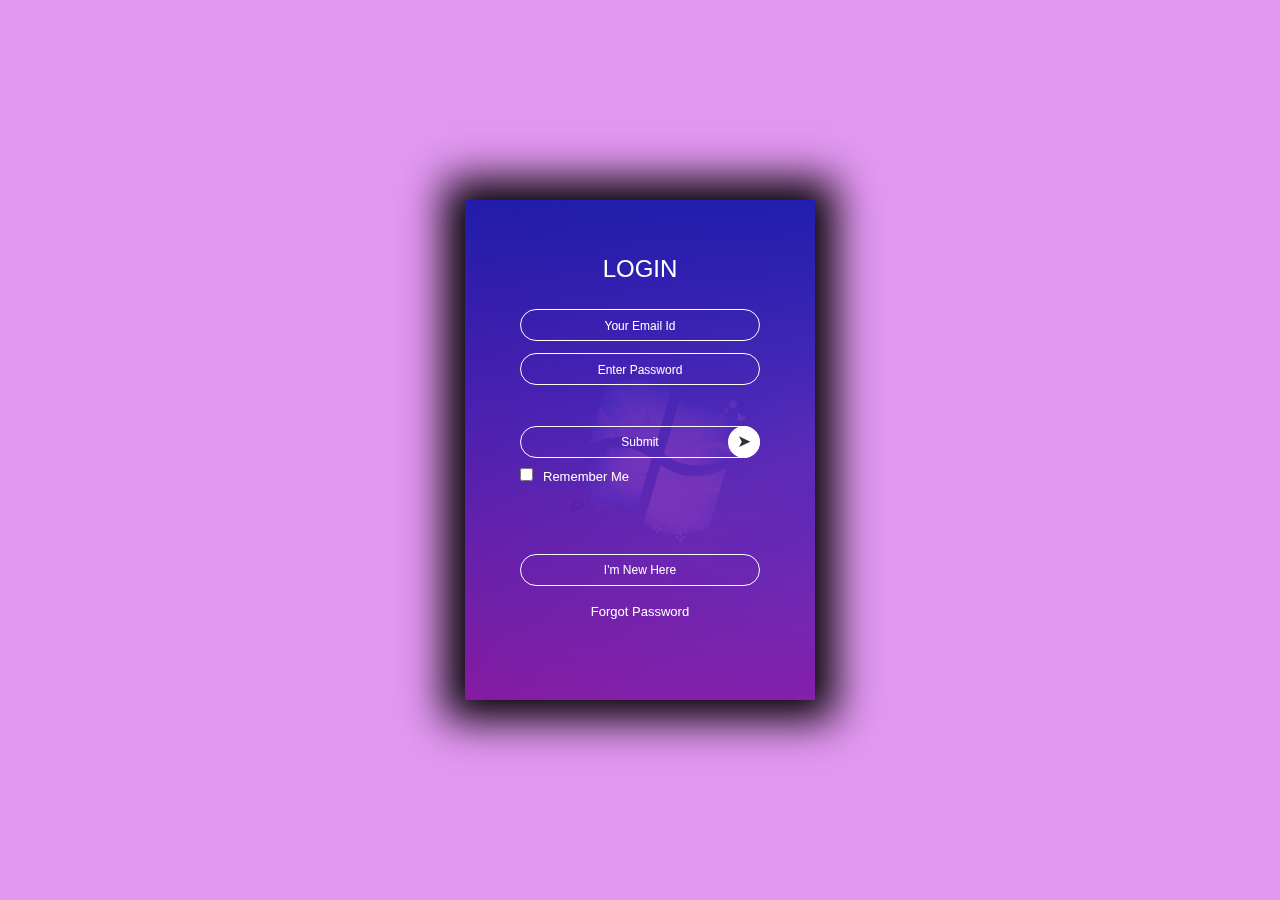
<file: turn card/index.html>
<html>

<head>
    <title>Login Form</title>
    <link rel="stylesheet" href="index.css">
</head>

<body>
<div class="container">
<div class="card">
<div class="inner-box" id="card">
<div class="card-front">
    <h2>LOGIN</h2>
    <form action="login.php" method="post">
        <input type="email" class="input-box" placeholder="Your Email Id" name="email" required>
        <input type="password" class="input-box" placeholder="Enter Password" name="password" required>
        <button type="submit" class="submit-btn">Submit</button>
        <input type="checkbox"><span>Remember Me</span>
    </form>
    <button type="button" class="btn" onclick="openRegister()">I'm New Here</button>
    <a href="">Forgot Password</a>
</div>

<div class="card-back">
    <h2>REGISTER</h2>
    <form action="connect.php" method="post">
        <input type="text" class="input-box" placeholder="Your Name" name="firstname" required>
        <input type="email" class="input-box" placeholder="Your Email Id" name="email" required>
        <input type="password" class="input-box" placeholder="Enter Password" name="password" required>
        <button type="submit" class="submit-btn">Submit</button>
        <input type="checkbox"><span>Remember Me</span>
    </form>
    <button type="button" class="btn" onclick="openLogin()">I've an account</button>
    <a href="">Forgot Password</a>
    </div>
    </div>
</div>
</div>

<script>

    var card = document.getElementById("card");

    function openRegister()
    {
        card.style.transform = "rotateY(-180deg)";
    }
    function openLogin()
    {
        card.style.transform = "rotateY(0deg)";
    }

</script>

</body>
</html>
</file>
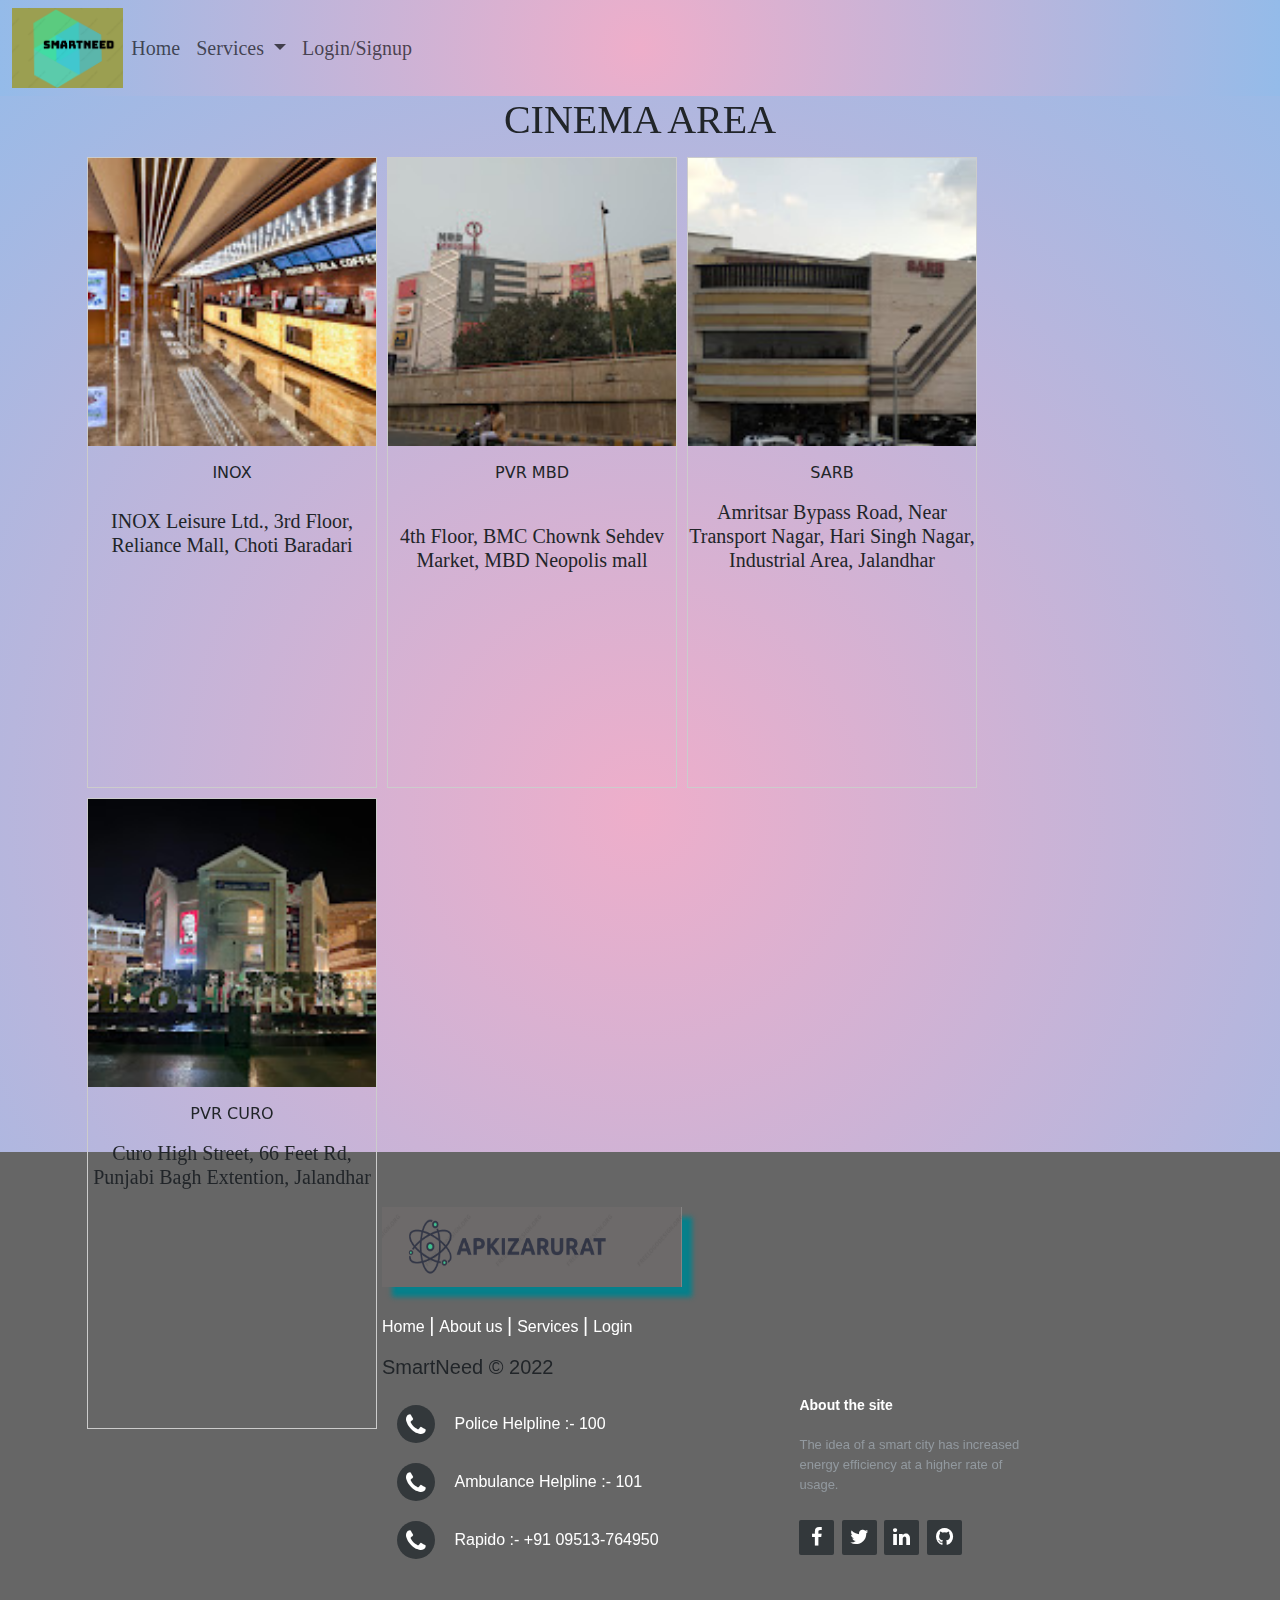
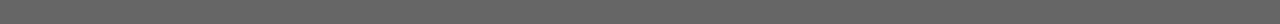
<file: cinema.html>
<!DOCTYPE html>
<html lang="en">
    <head>
        <meta charset="UTF-8">
        <meta http-equiv="X-UA-Compatible" content="IE=edge">
        <meta name="viewport" content="width=device-width, initial-scale=1.0">
        
        <link href="https://cdn.jsdelivr.net/npm/bootstrap@5.0.0/dist/css/bootstrap.min.css" rel="stylesheet" >
        <script src="https://cdn.jsdelivr.net/npm/@popperjs/core@2.9.2/dist/umd/popper.min.js" ></script>
        <script src="https://cdn.jsdelivr.net/npm/bootstrap@5.0.1/dist/js/bootstrap.min.js" integrity="sha384-Atwg2Pkwv9vp0ygtn1JAojH0nYbwNJLPhwyoVbhoPwBhjQPR5VtM2+xf0Uwh9KtT" crossorigin="anonymous"></script>
        <link rel="stylesheet" href="https://cdnjs.cloudflare.com/ajax/libs/font-awesome/4.7.0/css/font-awesome.min.css">
        <link rel="icon" type="image/x-icon" href="./title.png">
        <link rel="stylesheet" href="home.css">
        <title>SmartNeed</title>
        <style>
            div.gallery {
      margin: 5px;
      border: 1px solid #ccc;
      float: left;
      width: 290px;
    }
    
    div.gallery:hover {
      border: 1px solid #777;
    }
    
    div.gallery img {
      width: 100%;
      height: auto;
    }
    
    div.desc {
      padding: 15px;
      text-align: center;
    }
    #ga
    {
        font-family: Algerian;
        text-align: center;
    }
        </style>
    </head>

<body>
    <nav class="navbar navbar-expand-lg navbar-light bg-light">
        <div class="container-fluid">
         
          <div class="collapse navbar-collapse" id="navbarSupportedContent">
           <a href="./home.html"> <img src="./title.png" height="80px" id="title1"></a>
            
            <ul class="navbar-nav me-auto mb-2 mb-lg-0">
              <li class="topnav-centered">
                <a class="nav-link " aria-current="page" href="./home.html">Home</a>
              </li>
              
              <li class="nav-item dropdown">
                <a class="nav-link dropdown-toggle" href="#" id="navbarDropdown" role="button" data-bs-toggle="dropdown" aria-expanded="false">
                  Services
                </a>
                <ul class="dropdown-menu" aria-labelledby="navbarDropdown">
                  <li><a class="dropdown-item" href="./grocery.html">GROCERY</a></li>
                  <li><a class="dropdown-item" href="./clubs.html">CLUBS</a></li>
                  <li><a class="dropdown-item" href="./cinema.html">CINEMAS</a></li>
                  <li><a class="dropdown-item" href="./furniture.html">FURNITURE</a></li>
                  <li><a class="dropdown-item" href="./temple.html">TEMPLES</a></li>
                  <li><a class="dropdown-item" href="./PG.html">GUEST APPEARANCE</a></li>
                  <li><a class="dropdown-item" href="./tec.html">TECHNICIANS</a></li>
                </ul>
                
              </li>
              <li class="nav-item">
                <a class="nav-link" href="./turn card/index.html">Login/Signup</a>
              </li>
              
            </ul>
            
          </div>
        </div>
      </nav> 
    
      <h1 id="ga">CINEMA AREA</h1>

      <div class="container">
      <div class="gallery">
        <a target="_blank" href="">
          <img src="./hackathon/Home/Cinemas/p1.jpg" alt="Cinque Terre" width="600" height="400">
        </a>
        <div class="desc">INOX<br><br>
            <h5 style="font-family:Times New Roman ;">  INOX Leisure Ltd., 3rd Floor, Reliance Mall, Choti Baradari</h5>
                <span ><iframe src="https://www.google.com/maps/embed?pb=!1m26!1m12!1m3!1d13634.52339849341!2d75.57029318299766!3d31.313946553012098!2m3!1f0!2f0!3f0!3m2!1i1024!2i768!4f13.1!4m11!3e6!4m3!3m2!1d31.322397799999997!2d75.5734192!4m5!1s0x391a5bad8b2f11db%3A0xcd19c49148480d0c!2sjalandhar%20grocery%20stores!3m2!1d31.305499299999997!2d75.58562119999999!5e0!3m2!1sen!2sin!4v1662237311927!5m2!1sen!2sin" width="200" height="200" style="border:0;" 
                    allowfullscreen="" loading="lazy" referrerpolicy="no-referrer-when-downgrade"></iframe></span>
        </div>
      </div>
      
      <div class="gallery">
        <a target="_blank" href="">
          <img src="./hackathon/Home/Cinemas/p2.jpg" alt="Forest" width="600" height="400">
        </a>
        <div class="desc">PVR MBD</div><br>
        <h5 style="font-family:Times New Roman ;text-align: center;">  4th Floor, BMC Chownk Sehdev Market, MBD Neopolis mall</h5>
            <center>
            <span><iframe src="https://www.google.com/maps/embed?pb=!1m26!1m12!1m3!1d13634.52339849341!2d75.57029318299766!3d31.313946553012098!2m3!1f0!2f0!3f0!3m2!1i1024!2i768!4f13.1!4m11!3e6!4m3!3m2!1d31.322397799999997!2d75.5734192!4m5!1s0x391a5bad8b2f11db%3A0xcd19c49148480d0c!2sjalandhar%20grocery%20stores!3m2!1d31.305499299999997!2d75.58562119999999!5e0!3m2!1sen!2sin!4v1662237311927!5m2!1sen!2sin" width="200" height="200" style="border:0;" 
                allowfullscreen="" loading="lazy" referrerpolicy="no-referrer-when-downgrade"></iframe></span>
            </center>
      </div>
      
      <div class="gallery">
        <a target="_blank" href="">
          <img src="./hackathon/Home/Cinemas/p3.jpg" alt="Northern Lights" width="600" height="400">
        </a>
        <div class="desc">SARB</div>
        <h5 style="font-family:Times New Roman ;text-align: center;"> Amritsar Bypass Road, Near Transport Nagar, Hari Singh Nagar, Industrial Area, Jalandhar</h5>
        <center>
            <span><iframe src="https://www.google.com/maps/embed?pb=!1m26!1m12!1m3!1d13634.52339849341!2d75.57029318299766!3d31.313946553012098!2m3!1f0!2f0!3f0!3m2!1i1024!2i768!4f13.1!4m11!3e6!4m3!3m2!1d31.322397799999997!2d75.5734192!4m5!1s0x391a5bad8b2f11db%3A0xcd19c49148480d0c!2sjalandhar%20grocery%20stores!3m2!1d31.305499299999997!2d75.58562119999999!5e0!3m2!1sen!2sin!4v1662237311927!5m2!1sen!2sin" width="200" height="200" style="border:0;" 
                allowfullscreen="" loading="lazy" referrerpolicy="no-referrer-when-downgrade"></iframe></span>
            </center>
      </div>
      
      <div class="gallery">
        <a target="_blank" href="">
          <img src="./hackathon/Home/Cinemas/p4.jpg" alt="Mountains" width="600" height="400">
        </a>
        <div class="desc">PVR CURO</div>
        <h5 style="font-family:Times New Roman ;text-align: center;">  Curo High Street, 66 Feet Rd, Punjabi Bagh Extention, Jalandhar</h5><br>
        <center>
            <span><iframe src="https://www.google.com/maps/embed?pb=!1m26!1m12!1m3!1d13634.52339849341!2d75.57029318299766!3d31.313946553012098!2m3!1f0!2f0!3f0!3m2!1i1024!2i768!4f13.1!4m11!3e6!4m3!3m2!1d31.322397799999997!2d75.5734192!4m5!1s0x391a5bad8b2f11db%3A0xcd19c49148480d0c!2sjalandhar%20grocery%20stores!3m2!1d31.305499299999997!2d75.58562119999999!5e0!3m2!1sen!2sin!4v1662237311927!5m2!1sen!2sin" width="200" height="200" style="border:0;" 
                allowfullscreen="" loading="lazy" referrerpolicy="no-referrer-when-downgrade"></iframe></span>
            </center>
      </div>
    </div>

     
    <footer class="footer-distributed">

      <div class="footer-left">
    
        <img src="./title2.png" width="300px" height="80px" id="t2">
    
        <p class="footer-links">
          <a href="./home.html" class="link-1">Home</a>
          
          <a href="#">About us</a>
        
          <a href="./home.html">Services</a>
        
          <a href="./turn card/index.html">Login</a>
          
         
        </p>
    
        <p class="footer-company-name"><h5>SmartNeed © 2022</h5></p>
      </div>
    
      <div class="footer-center">
    
        <!-- <div>
          <i class="fa fa-map-marker"></i>
          <p><span>444 BMC CHOWNK</span> NEAR MBD MALL, JALANDHAR</p>
        </div> -->
    
        
    
        <div>
          <i class="fa fa-phone"></i>
          <p>Police Helpline :- 100 </p>
        </div>
    
        <div>
          <i class="fa fa-phone"></i>
          <p>Ambulance Helpline :- 101 </p>
        </div>
        
        <div>
          <i class="fa fa-phone"></i>
          <p>Rapido :- +91 09513-764950 </p>
        </div>
    
      </div>
    
      <div class="footer-right">
    
        <p class="footer-company-about">
          <span>About the site</span>
          The idea of a smart city has increased energy efficiency at a higher rate of usage.
        </p>
    
        <div class="footer-icons">
    
          <a href="https://www.facebook.com/"><i class="fa fa-facebook"></i></a>
          <a href="https://twitter.com/i/flow/login"><i class="fa fa-twitter"></i></a>
          <a href="https://www.linkedin.com/login"><i class="fa fa-linkedin"></i></a>
          <a href="https://github.com/login"><i class="fa fa-github"></i></a>
    
        </div>
    
      </div>
    
    </footer>
      
</body>

</html>
</file>
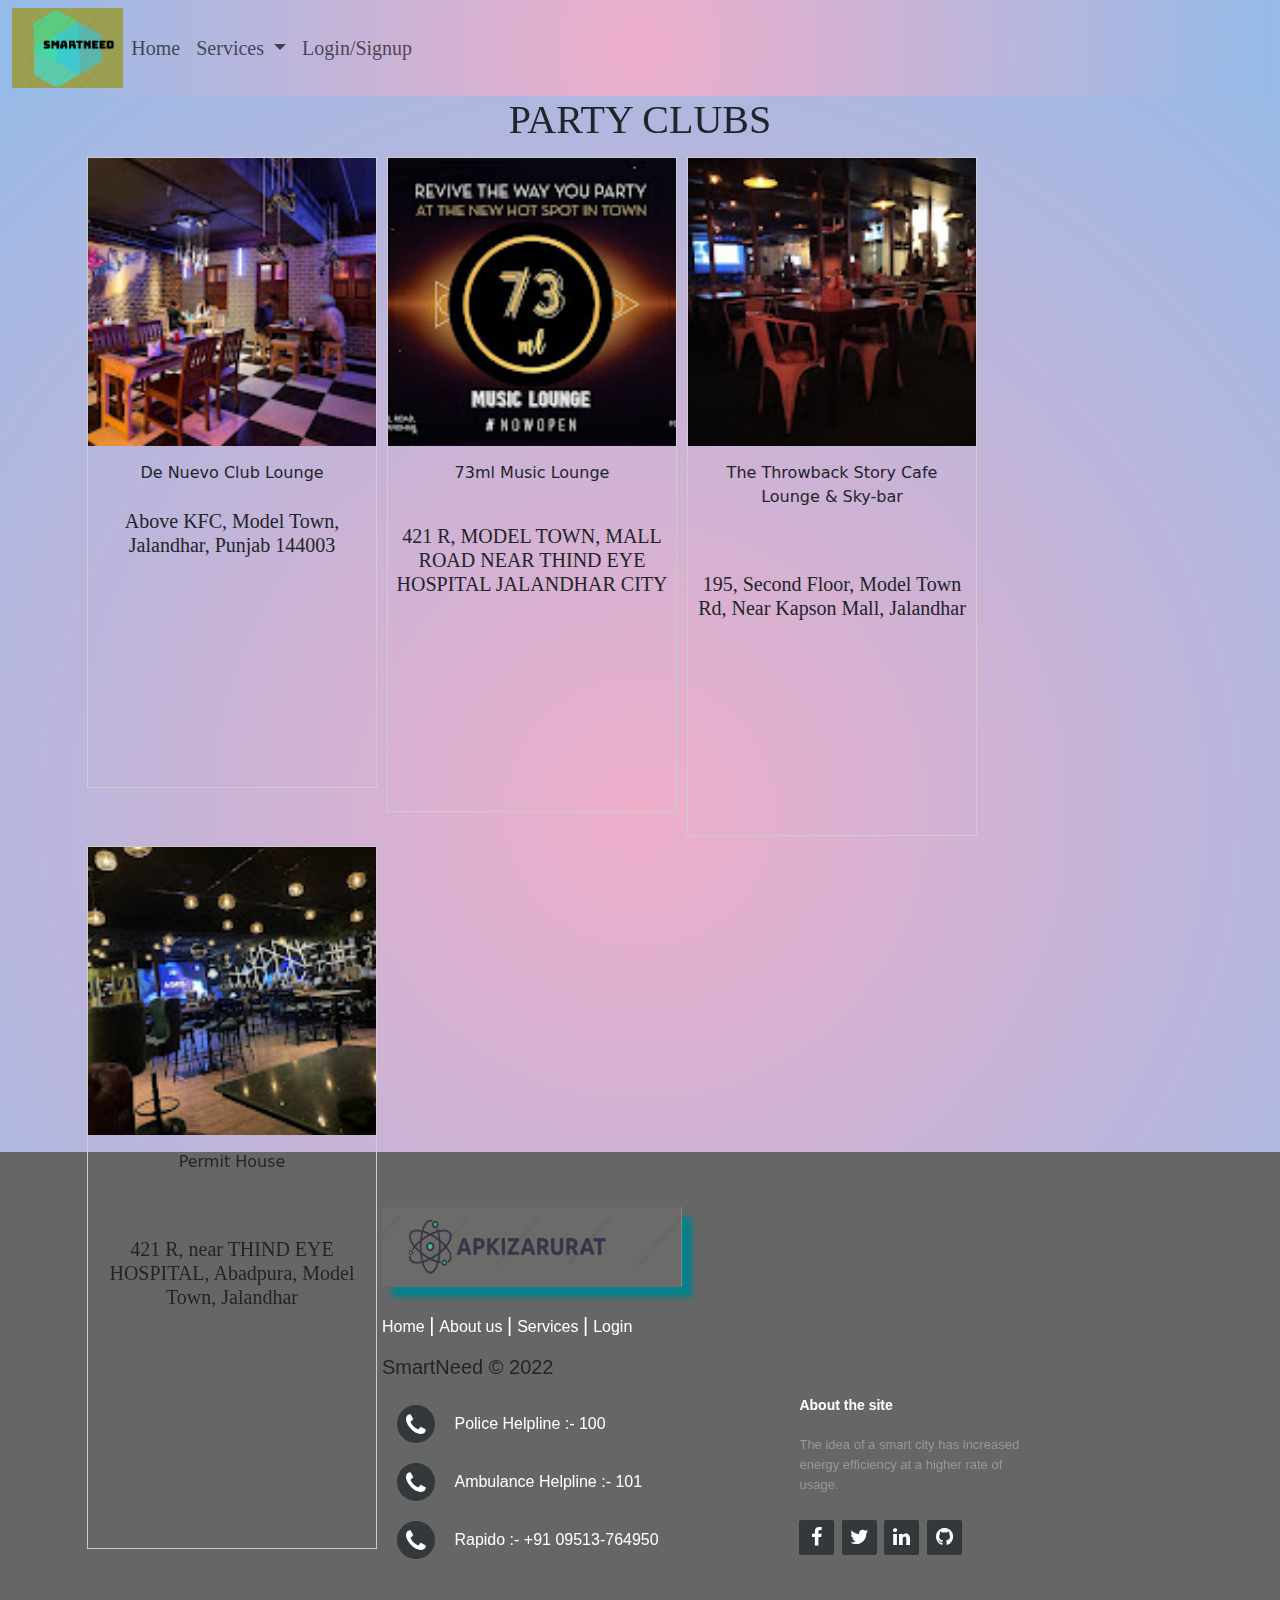
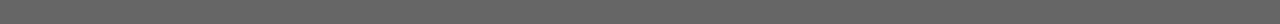
<file: clubs.html>
<!DOCTYPE html>
<html lang="en">
    <head>
        <meta charset="UTF-8">
        <meta http-equiv="X-UA-Compatible" content="IE=edge">
        <meta name="viewport" content="width=device-width, initial-scale=1.0">
        
        <link href="https://cdn.jsdelivr.net/npm/bootstrap@5.0.0/dist/css/bootstrap.min.css" rel="stylesheet" >
        <script src="https://cdn.jsdelivr.net/npm/@popperjs/core@2.9.2/dist/umd/popper.min.js" ></script>
        <script src="https://cdn.jsdelivr.net/npm/bootstrap@5.0.1/dist/js/bootstrap.min.js" integrity="sha384-Atwg2Pkwv9vp0ygtn1JAojH0nYbwNJLPhwyoVbhoPwBhjQPR5VtM2+xf0Uwh9KtT" crossorigin="anonymous"></script>
        <link rel="stylesheet" href="https://cdnjs.cloudflare.com/ajax/libs/font-awesome/4.7.0/css/font-awesome.min.css">
        <link rel="icon" type="image/x-icon" href="./title.png">
        <link rel="stylesheet" href="home.css">
        <title>SmartNeed</title>
        <style>
            div.gallery {
      margin: 5px;
      border: 1px solid #ccc;
      float: left;
      width: 290px;
    }
    
    div.gallery:hover {
      border: 1px solid #777;
    }
    
    div.gallery img {
      width: 100%;
      height: auto;
    }
    
    div.desc {
      padding: 15px;
      text-align: center;
    }
    #ga
    {
        font-family: Algerian;
        text-align: center;
    }
        </style>
    </head>

<body>
    <nav class="navbar navbar-expand-lg navbar-light bg-light">
        <div class="container-fluid">
         
          <div class="collapse navbar-collapse" id="navbarSupportedContent">
           <a href="./home.html"> <img src="./title.png" height="80px" id="title1"></a>
            
            <ul class="navbar-nav me-auto mb-2 mb-lg-0">
              <li class="topnav-centered">
                <a class="nav-link " aria-current="page" href="./home.html">Home</a>
              </li>
            
              <li class="nav-item dropdown">
                <a class="nav-link dropdown-toggle" href="#" id="navbarDropdown" role="button" data-bs-toggle="dropdown" aria-expanded="false">
                  Services
                </a>
                <ul class="dropdown-menu" aria-labelledby="navbarDropdown">
                  <li><a class="dropdown-item" href="./grocery.html">GROCERY</a></li>
                  <li><a class="dropdown-item" href="./clubs.html">CLUBS</a></li>
                  <li><a class="dropdown-item" href="./cinema.html">CINEMAS</a></li>
                  <li><a class="dropdown-item" href="./furniture.html">FURNITURE</a></li>
                  <li><a class="dropdown-item" href="./temple.html">TEMPLES</a></li>
                  <li><a class="dropdown-item" href="./PG.html">GUEST APPEARANCE</a></li>
                  <li><a class="dropdown-item" href="./tec.html">TECHNICIANS</a></li>
                </ul>
               
              </li>
              <li class="nav-item">
                <a class="nav-link" href="./turn card/index.html">Login/Signup</a>
              </li>
              
            </ul>
            
          </div>
        </div>
      </nav> 
    
      <h1 id="ga">PARTY CLUBS</h1>

      <div class="container">
      <div class="gallery">
        <a target="_blank" href="#">
          <img src="./hackathon/Home/clubs/p1.jpg" alt="Cinque Terre" width="900" height="400">
        </a>
        <div class="desc">De Nuevo Club Lounge<br><br>
            <h5 style="font-family:Times New Roman ;"> Above KFC, Model Town, Jalandhar, Punjab 144003</h5>
                <span ><iframe src="https://www.google.com/maps/embed?pb=!1m26!1m12!1m3!1d13634.52339849341!2d75.57029318299766!3d31.313946553012098!2m3!1f0!2f0!3f0!3m2!1i1024!2i768!4f13.1!4m11!3e6!4m3!3m2!1d31.322397799999997!2d75.5734192!4m5!1s0x391a5bad8b2f11db%3A0xcd19c49148480d0c!2sjalandhar%20grocery%20stores!3m2!1d31.305499299999997!2d75.58562119999999!5e0!3m2!1sen!2sin!4v1662237311927!5m2!1sen!2sin" width="200" height="200" style="border:0;" 
                    allowfullscreen="" loading="lazy" referrerpolicy="no-referrer-when-downgrade"></iframe></span>
        </div>
      </div>
      
      <div class="gallery">
        <a target="_blank" href="#">
          <img src="./hackathon/Home/clubs/p2.png" alt="Forest" width="600" height="400">
        </a>
        <div class="desc">73ml Music Lounge</div><br>
        <h5 style="font-family:Times New Roman ;text-align: center;"> 421 R, MODEL TOWN, MALL ROAD NEAR THIND EYE HOSPITAL JALANDHAR CITY</h5>
            <center>
            <span><iframe src="https://www.google.com/maps/embed?pb=!1m26!1m12!1m3!1d13634.52339849341!2d75.57029318299766!3d31.313946553012098!2m3!1f0!2f0!3f0!3m2!1i1024!2i768!4f13.1!4m11!3e6!4m3!3m2!1d31.322397799999997!2d75.5734192!4m5!1s0x391a5bad8b2f11db%3A0xcd19c49148480d0c!2sjalandhar%20grocery%20stores!3m2!1d31.305499299999997!2d75.58562119999999!5e0!3m2!1sen!2sin!4v1662237311927!5m2!1sen!2sin" width="200" height="200" style="border:0;" 
                allowfullscreen="" loading="lazy" referrerpolicy="no-referrer-when-downgrade"></iframe></span>
            </center>
      </div>
      
      <div class="gallery">
        <a target="_blank" href="#">
          <img src="./hackathon/Home/clubs/p3.jpg" alt="Northern Lights" width="600" height="400">
        </a>
        <div class="desc">The Throwback Story Cafe Lounge & Sky-bar</div><br><br>
        <h5 style="font-family:Times New Roman ;text-align: center;"> 195, Second Floor, Model Town Rd, Near Kapson Mall, Jalandhar</h5>
        <center>
            <span><iframe src="https://www.google.com/maps/embed?pb=!1m26!1m12!1m3!1d13634.52339849341!2d75.57029318299766!3d31.313946553012098!2m3!1f0!2f0!3f0!3m2!1i1024!2i768!4f13.1!4m11!3e6!4m3!3m2!1d31.322397799999997!2d75.5734192!4m5!1s0x391a5bad8b2f11db%3A0xcd19c49148480d0c!2sjalandhar%20grocery%20stores!3m2!1d31.305499299999997!2d75.58562119999999!5e0!3m2!1sen!2sin!4v1662237311927!5m2!1sen!2sin" width="200" height="200" style="border:0;" 
                allowfullscreen="" loading="lazy" referrerpolicy="no-referrer-when-downgrade"></iframe></span>
            </center>
      </div>
      
      <div class="gallery">
        <a target="_blank" href="#">
          <img src="./hackathon/Home/clubs/p4.jpg" alt="Mountains" width="600" height="400">
        </a>
        <div class="desc">Permit House</div><br><br>
        <h5 style="font-family:Times New Roman ;text-align: center;">  421 R, near THIND EYE HOSPITAL, Abadpura, Model Town, Jalandhar</h5><br>
        <center>
            <span><iframe src="https://www.google.com/maps/embed?pb=!1m26!1m12!1m3!1d13634.52339849341!2d75.57029318299766!3d31.313946553012098!2m3!1f0!2f0!3f0!3m2!1i1024!2i768!4f13.1!4m11!3e6!4m3!3m2!1d31.322397799999997!2d75.5734192!4m5!1s0x391a5bad8b2f11db%3A0xcd19c49148480d0c!2sjalandhar%20grocery%20stores!3m2!1d31.305499299999997!2d75.58562119999999!5e0!3m2!1sen!2sin!4v1662237311927!5m2!1sen!2sin" width="200" height="200" style="border:0;" 
                allowfullscreen="" loading="lazy" referrerpolicy="no-referrer-when-downgrade"></iframe></span>
            </center>
      </div>
    </div>

    <footer class="footer-distributed">

      <div class="footer-left">
    
        <img src="./title2.png" width="300px" height="80px" id="t2">
    
        <p class="footer-links">
          <a href="./home.html" class="link-1">Home</a>
          
          <a href="#">About us</a>
        
          <a href="./home.html">Services</a>
        
          <a href="./turn card/index.html">Login</a>
          
         
        </p>
    
        <p class="footer-company-name"><h5>SmartNeed © 2022</h5></p>
      </div>
    
      <div class="footer-center">
    
        <!-- <div>
          <i class="fa fa-map-marker"></i>
          <p><span>444 BMC CHOWNK</span> NEAR MBD MALL, JALANDHAR</p>
        </div> -->
    
        
    
        <div>
          <i class="fa fa-phone"></i>
          <p>Police Helpline :- 100 </p>
        </div>
    
        <div>
          <i class="fa fa-phone"></i>
          <p>Ambulance Helpline :- 101 </p>
        </div>
        
        <div>
          <i class="fa fa-phone"></i>
          <p>Rapido :- +91 09513-764950 </p>
        </div>
    
      </div>
    
      <div class="footer-right">
    
        <p class="footer-company-about">
          <span>About the site</span>
          The idea of a smart city has increased energy efficiency at a higher rate of usage.
        </p>
    
        <div class="footer-icons">
    
          <a href="https://www.facebook.com/"><i class="fa fa-facebook"></i></a>
          <a href="https://twitter.com/i/flow/login"><i class="fa fa-twitter"></i></a>
          <a href="https://www.linkedin.com/login"><i class="fa fa-linkedin"></i></a>
          <a href="https://github.com/login"><i class="fa fa-github"></i></a>
    
        </div>
    
      </div>
    
    </footer>
      
</body>

</html>
</file>
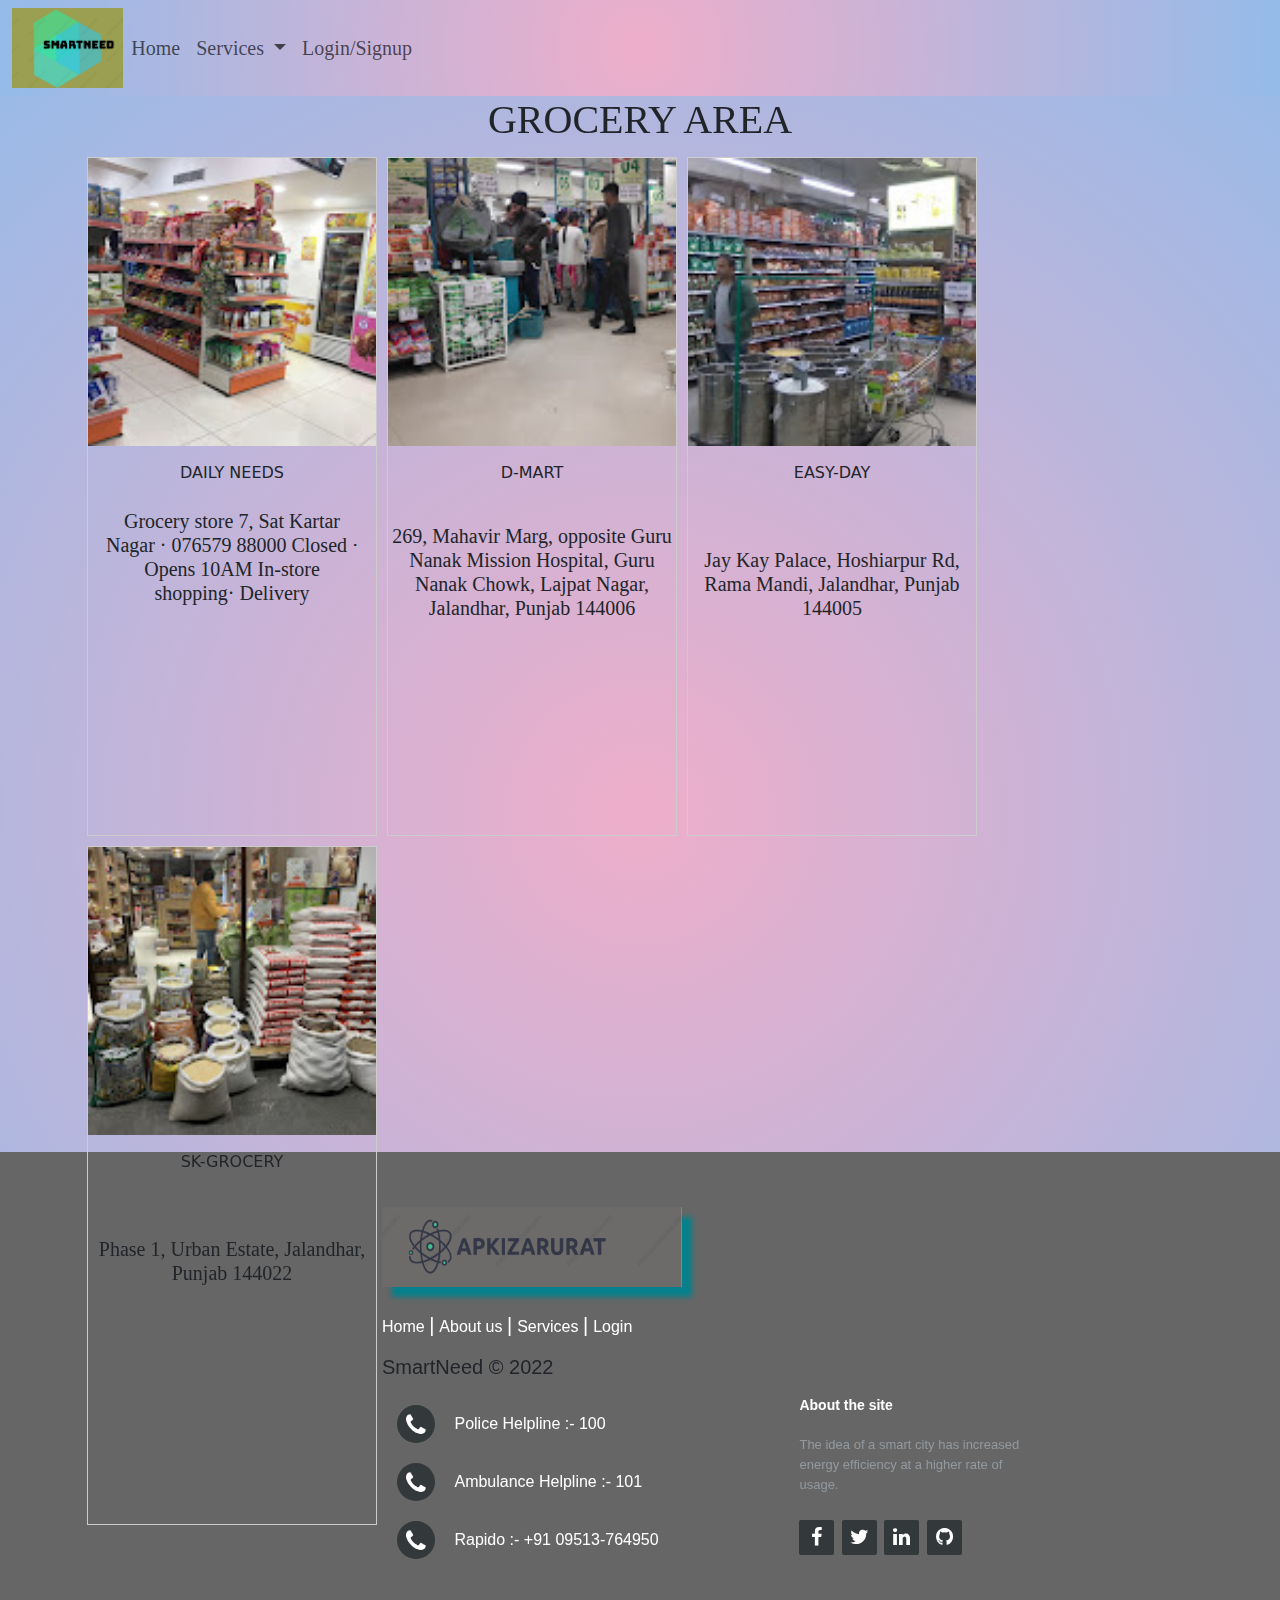
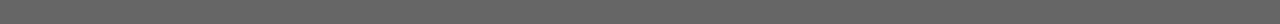
<file: grocery.html>
<!DOCTYPE html>
<html lang="en">
    <head>
        <meta charset="UTF-8">
        <meta http-equiv="X-UA-Compatible" content="IE=edge">
        <meta name="viewport" content="width=device-width, initial-scale=1.0">
        
        <link href="https://cdn.jsdelivr.net/npm/bootstrap@5.0.0/dist/css/bootstrap.min.css" rel="stylesheet" >
        <script src="https://cdn.jsdelivr.net/npm/@popperjs/core@2.9.2/dist/umd/popper.min.js" ></script>
        <script src="https://cdn.jsdelivr.net/npm/bootstrap@5.0.1/dist/js/bootstrap.min.js" integrity="sha384-Atwg2Pkwv9vp0ygtn1JAojH0nYbwNJLPhwyoVbhoPwBhjQPR5VtM2+xf0Uwh9KtT" crossorigin="anonymous"></script>
        <link rel="stylesheet" href="https://cdnjs.cloudflare.com/ajax/libs/font-awesome/4.7.0/css/font-awesome.min.css">
        <link rel="icon" type="image/x-icon" href="./title.png">
        <link rel="stylesheet" href="home.css">
        <title>SmartNeed</title>
        <style>
            div.gallery {
      margin: 5px;
      border: 1px solid #ccc;
      float: left;
      width: 290px;
    }
    
    div.gallery:hover {
      border: 1px solid #777;
    }
    
    div.gallery img {
      width: 100%;
      height: auto;
    }
    
    div.desc {
      padding: 15px;
      text-align: center;
    }
    #ga
    {
        font-family: Algerian;
        text-align: center;
    }
        </style>
    </head>

<body>
    <nav class="navbar navbar-expand-lg navbar-light bg-light">
        <div class="container-fluid">
         
          <div class="collapse navbar-collapse" id="navbarSupportedContent">
           <a href="./home.html"> <img src="./title.png" height="80px" id="title1"></a>
            
            <ul class="navbar-nav me-auto mb-2 mb-lg-0">
              <li class="topnav-centered">
                <a class="nav-link " aria-current="page" href="./home.html">Home</a>
              </li>
             
              <li class="nav-item dropdown">
                <a class="nav-link dropdown-toggle" href="#" id="navbarDropdown" role="button" data-bs-toggle="dropdown" aria-expanded="false">
                  Services
                </a>
                <ul class="dropdown-menu" aria-labelledby="navbarDropdown">
                  <li><a class="dropdown-item" href="./grocery.html">GROCERY</a></li>
                  <li><a class="dropdown-item" href="./clubs.html">CLUBS</a></li>
                  <li><a class="dropdown-item" href="./cinema.html">CINEMAS</a></li>
                  <li><a class="dropdown-item" href="./furniture.html">FURNITURE</a></li>
                  <li><a class="dropdown-item" href="./temple.html">TEMPLES</a></li>
                  <li><a class="dropdown-item" href="./PG.html">GUEST APPEARANCE</a></li>
                  <li><a class="dropdown-item" href="./tec.html">TECHNICIANS</a></li>
                </ul>
                
              </li>
              <li class="nav-item">
                <a class="nav-link" href="./turn card/index.html">Login/Signup</a>
              </li>
              
            </ul>
            
          </div>
        </div>
      </nav> 
    
      <h1 id="ga">GROCERY AREA</h1>
      <div class="container">
      <div class="gallery">
        <a target="_blank" href="https://dailyneedssupermarket.business.site/">
          <img src="./hackathon/Home/Grocery/daily needs .jpg" alt="Cinque Terre" width="900" height="400">
        </a>
        <div class="desc">DAILY NEEDS<br><br>
            <h5 style="font-family:Times New Roman ;"> Grocery store
                7, Sat Kartar Nagar · 076579 88000
                Closed ⋅ Opens 10AM
                In-store shopping·
                Delivery</h5>
                <span ><iframe src="https://www.google.com/maps/embed?pb=!1m26!1m12!1m3!1d13634.52339849341!2d75.57029318299766!3d31.313946553012098!2m3!1f0!2f0!3f0!3m2!1i1024!2i768!4f13.1!4m11!3e6!4m3!3m2!1d31.322397799999997!2d75.5734192!4m5!1s0x391a5bad8b2f11db%3A0xcd19c49148480d0c!2sjalandhar%20grocery%20stores!3m2!1d31.305499299999997!2d75.58562119999999!5e0!3m2!1sen!2sin!4v1662237311927!5m2!1sen!2sin" width="200" height="200" style="border:0;" 
                    allowfullscreen="" loading="lazy" referrerpolicy="no-referrer-when-downgrade"></iframe></span>
        </div>
      </div>
      
      <div class="gallery">
        <a target="_blank" href="https://www.dmartindia.com/">
          <img src="./hackathon/Home/Grocery/dmart.jpg" alt="Forest" width="600" height="400">
        </a>
        <div class="desc">D-MART</div><br>
        <h5 style="font-family:Times New Roman ;text-align: center;"> 269, Mahavir Marg, opposite Guru Nanak Mission Hospital, 
            Guru Nanak Chowk, Lajpat Nagar, Jalandhar, Punjab 144006</h5>
            <center>
            <span><iframe src="https://www.google.com/maps/embed?pb=!1m26!1m12!1m3!1d13634.52339849341!2d75.57029318299766!3d31.313946553012098!2m3!1f0!2f0!3f0!3m2!1i1024!2i768!4f13.1!4m11!3e6!4m3!3m2!1d31.322397799999997!2d75.5734192!4m5!1s0x391a5bad8b2f11db%3A0xcd19c49148480d0c!2sjalandhar%20grocery%20stores!3m2!1d31.305499299999997!2d75.58562119999999!5e0!3m2!1sen!2sin!4v1662237311927!5m2!1sen!2sin" width="200" height="200" style="border:0;" 
                allowfullscreen="" loading="lazy" referrerpolicy="no-referrer-when-downgrade"></iframe></span>
            </center>
      </div>
      
      <div class="gallery">
        <a target="_blank" href="https://www.justdial.com/Jalandhar/Easy-Day-Market-Opposite-President-Hotel-Near-Bus-Stand-Civil-Lines-Jalandhar-City/0181PX181-X181-120304220232-H4L3_BZDET">
          <img src="./hackathon/Home/Grocery/easyday.jpg" alt="Northern Lights" width="600" height="400">
        </a>
        <div class="desc">EASY-DAY</div><br><br>
        <h5 style="font-family:Times New Roman ;text-align: center;"> Jay Kay Palace, Hoshiarpur Rd, Rama Mandi, Jalandhar, Punjab 144005</h5>
        <center>
            <span><iframe src="https://www.google.com/maps/embed?pb=!1m26!1m12!1m3!1d13634.52339849341!2d75.57029318299766!3d31.313946553012098!2m3!1f0!2f0!3f0!3m2!1i1024!2i768!4f13.1!4m11!3e6!4m3!3m2!1d31.322397799999997!2d75.5734192!4m5!1s0x391a5bad8b2f11db%3A0xcd19c49148480d0c!2sjalandhar%20grocery%20stores!3m2!1d31.305499299999997!2d75.58562119999999!5e0!3m2!1sen!2sin!4v1662237311927!5m2!1sen!2sin" width="200" height="200" style="border:0;" 
                allowfullscreen="" loading="lazy" referrerpolicy="no-referrer-when-downgrade"></iframe></span>
            </center>
      </div>
      
      <div class="gallery">
        <a target="_blank" href="https://magicpin.in/Jalandhar/Urban-Estate/Grocery/S-K-Grocery-Store-/store/625714/">
          <img src="./hackathon/Home/Grocery/skgrocery.jpg" alt="Mountains" width="600" height="400">
        </a>
        <div class="desc">SK-GROCERY</div><br><br>
        <h5 style="font-family:Times New Roman ;text-align: center;">  Phase 1, Urban Estate, Jalandhar, Punjab 144022</h5><br>
        <center>
            <span><iframe src="https://www.google.com/maps/embed?pb=!1m26!1m12!1m3!1d13634.52339849341!2d75.57029318299766!3d31.313946553012098!2m3!1f0!2f0!3f0!3m2!1i1024!2i768!4f13.1!4m11!3e6!4m3!3m2!1d31.322397799999997!2d75.5734192!4m5!1s0x391a5bad8b2f11db%3A0xcd19c49148480d0c!2sjalandhar%20grocery%20stores!3m2!1d31.305499299999997!2d75.58562119999999!5e0!3m2!1sen!2sin!4v1662237311927!5m2!1sen!2sin" width="200" height="200" style="border:0;" 
                allowfullscreen="" loading="lazy" referrerpolicy="no-referrer-when-downgrade"></iframe></span>
            </center>
      </div>
    </div>

     
    <footer class="footer-distributed">

      <div class="footer-left">
    
        <img src="./title2.png" width="300px" height="80px" id="t2">
    
        <p class="footer-links">
          <a href="./home.html" class="link-1">Home</a>
          
          <a href="#">About us</a>
        
          <a href="./home.html">Services</a>
        
          <a href="./turn card/index.html">Login</a>
          
         
        </p>
    
        <p class="footer-company-name"><h5>SmartNeed © 2022</h5></p>
      </div>
    
      <div class="footer-center">
    
        <!-- <div>
          <i class="fa fa-map-marker"></i>
          <p><span>444 BMC CHOWNK</span> NEAR MBD MALL, JALANDHAR</p>
        </div> -->
    
        
    
        <div>
          <i class="fa fa-phone"></i>
          <p>Police Helpline :- 100 </p>
        </div>
    
        <div>
          <i class="fa fa-phone"></i>
          <p>Ambulance Helpline :- 101 </p>
        </div>
        
        <div>
          <i class="fa fa-phone"></i>
          <p>Rapido :- +91 09513-764950 </p>
        </div>
    
      </div>
    
      <div class="footer-right">
    
        <p class="footer-company-about">
          <span>About the site</span>
          The idea of a smart city has increased energy efficiency at a higher rate of usage.
        </p>
    
        <div class="footer-icons">
    
          <a href="https://www.facebook.com/"><i class="fa fa-facebook"></i></a>
          <a href="https://twitter.com/i/flow/login"><i class="fa fa-twitter"></i></a>
          <a href="https://www.linkedin.com/login"><i class="fa fa-linkedin"></i></a>
          <a href="https://github.com/login"><i class="fa fa-github"></i></a>
    
        </div>
    
      </div>
    
    </footer>
      
</body>

</html>
</file>
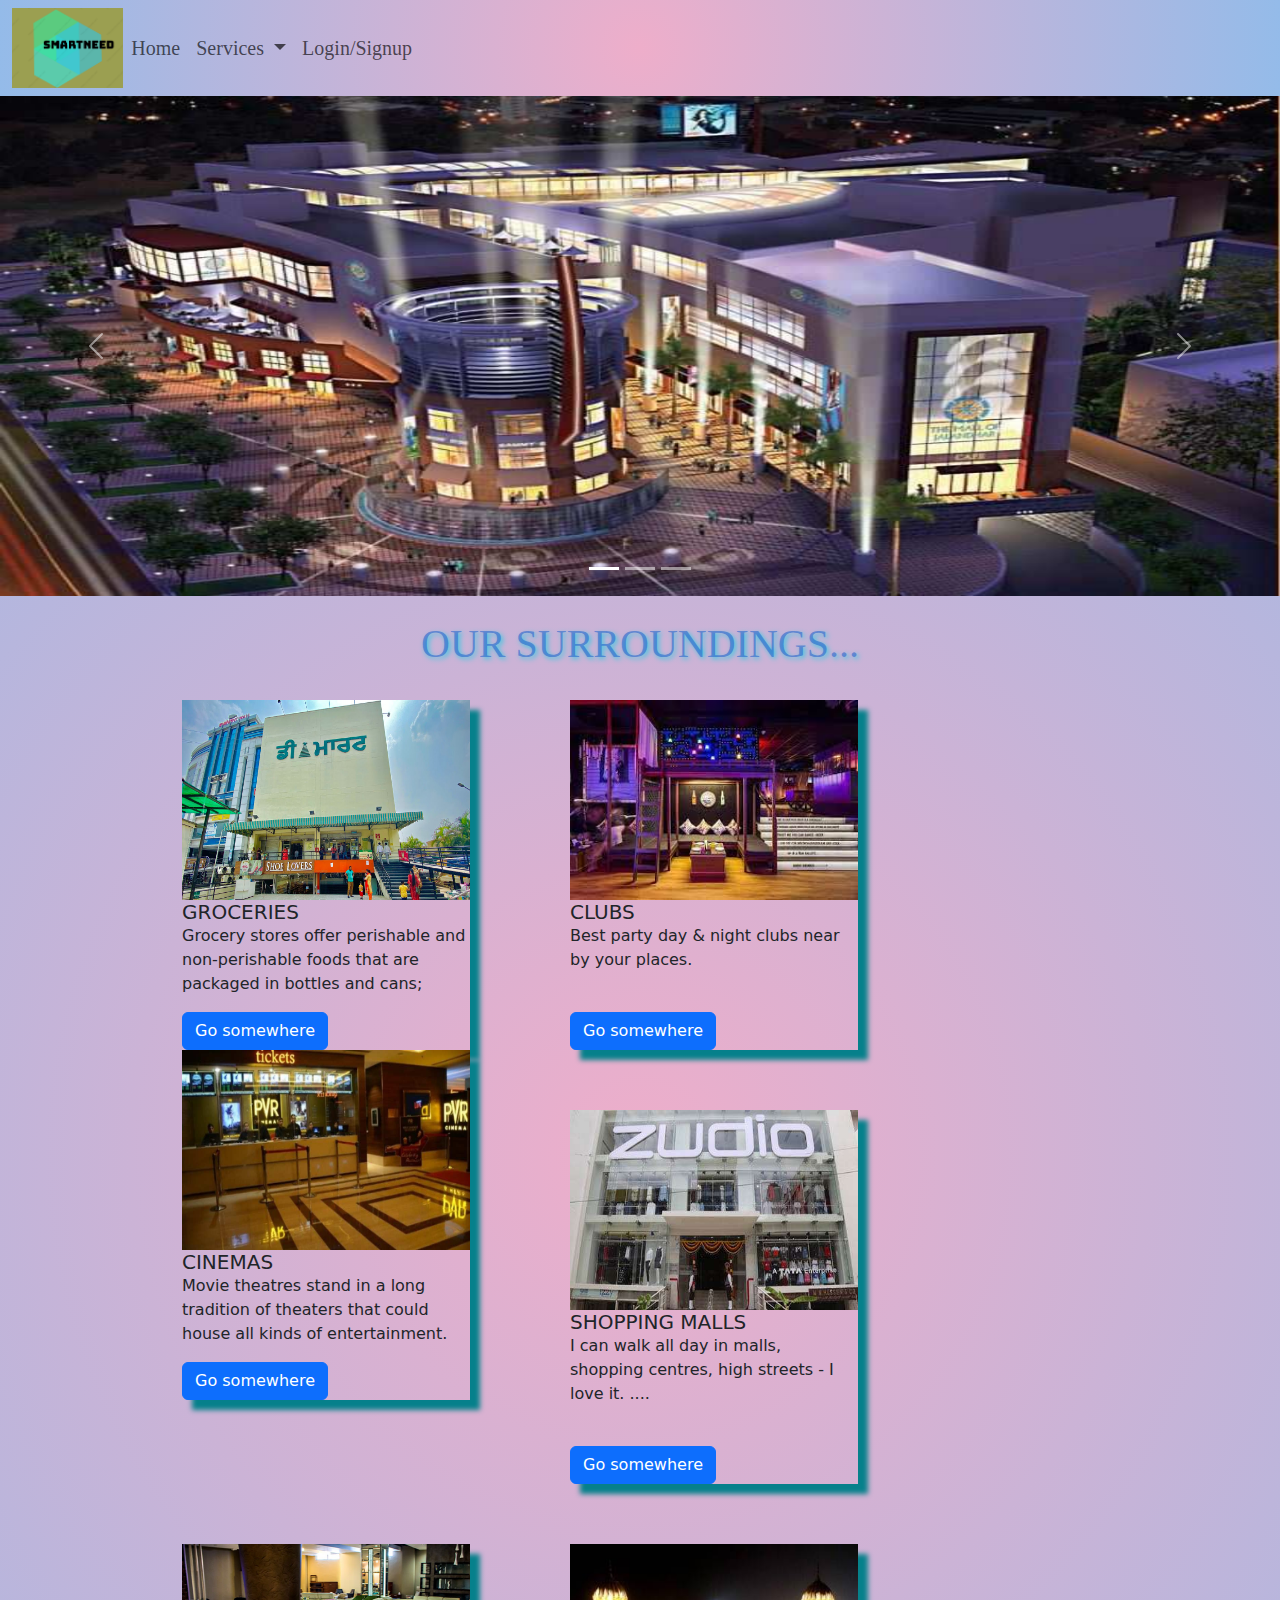
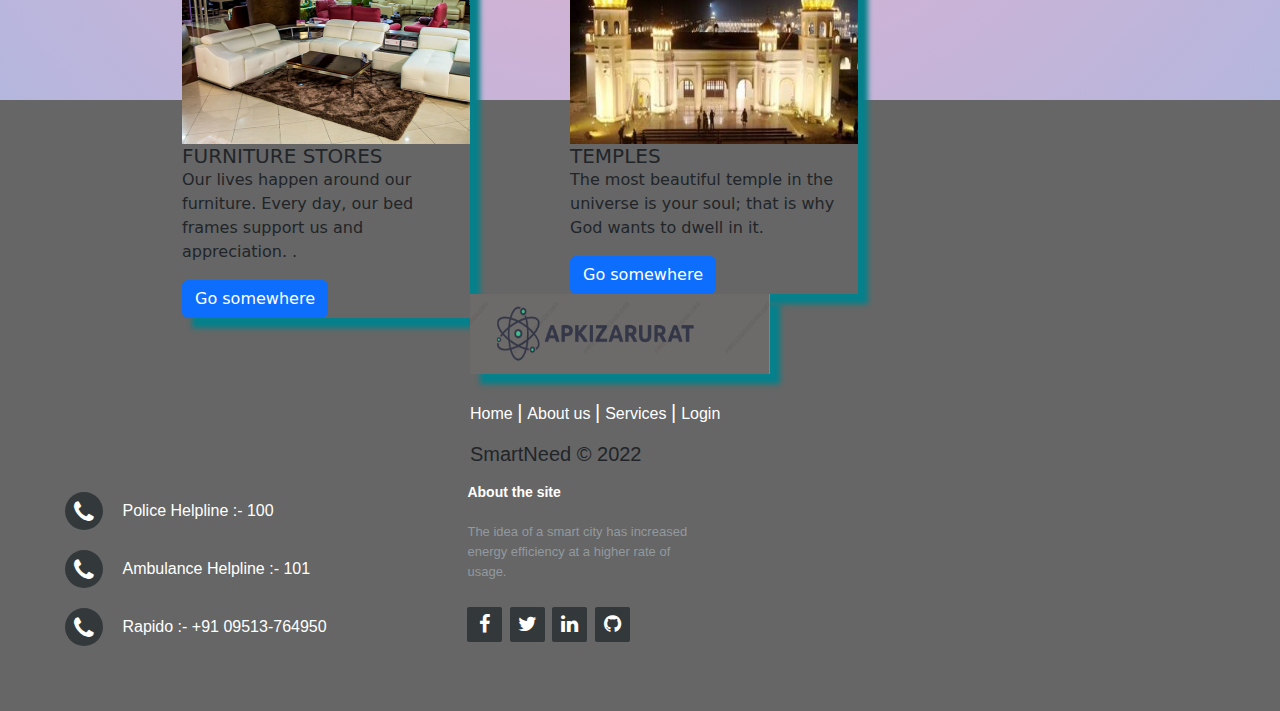
<file: home.html>
<!DOCTYPE html>
<html lang="en">
<head>
    <meta charset="UTF-8">
    <meta http-equiv="X-UA-Compatible" content="IE=edge">
    <meta name="viewport" content="width=device-width, initial-scale=1.0">
    
	<link href="https://cdn.jsdelivr.net/npm/bootstrap@5.0.0/dist/css/bootstrap.min.css" rel="stylesheet" >
    <script src="https://cdn.jsdelivr.net/npm/@popperjs/core@2.9.2/dist/umd/popper.min.js" ></script>
    <script src="https://cdn.jsdelivr.net/npm/bootstrap@5.0.1/dist/js/bootstrap.min.js" integrity="sha384-Atwg2Pkwv9vp0ygtn1JAojH0nYbwNJLPhwyoVbhoPwBhjQPR5VtM2+xf0Uwh9KtT" crossorigin="anonymous"></script>
    <link rel="stylesheet" href="https://cdnjs.cloudflare.com/ajax/libs/font-awesome/4.7.0/css/font-awesome.min.css">
    <link rel="icon" type="image/x-icon" href="./title.png">
    <link rel="stylesheet" href="home.css">
    <title>SmartNeed</title>
</head>
<body>
    <nav class="navbar navbar-expand-lg navbar-light bg-light">
        <div class="container-fluid">
         
          <div class="collapse navbar-collapse" id="navbarSupportedContent">
           <a href="./home.html"> <img src="./title.png" height="80px" id="title1"></a>
            
            <ul class="navbar-nav me-auto mb-2 mb-lg-0">
              <li class="topnav-centered">
                <a class="nav-link " aria-current="page" href="./home.html">Home</a>
              </li>
             
             
              <li class="nav-item dropdown">
                <a class="nav-link dropdown-toggle" href="#" id="navbarDropdown" role="button" data-bs-toggle="dropdown" aria-expanded="false">
                  Services
                </a>
                <ul class="dropdown-menu" aria-labelledby="navbarDropdown">
                  <li><a class="dropdown-item" href="./grocery.html">GROCERY</a></li>
                  <li><a class="dropdown-item" href="./clubs.html">CLUBS</a></li>
                  <li><a class="dropdown-item" href="./cinema.html">CINEMAS</a></li>
                  <li><a class="dropdown-item" href="./furniture.html">FURNITURE</a></li>
                  <li><a class="dropdown-item" href="./temple.html">TEMPLES</a></li>
                  <li><a class="dropdown-item" href="./PG.html">GUEST APPEARANCE</a></li>
                  <li><a class="dropdown-item" href="./tec.html">TECHNICIANS</a></li>
                </ul>
                
              </li>
              <li class="nav-item">
                <a class="nav-link" href="./turn card/index.html" >Login/Signup</a>
              </li>
              
            </ul>
            
          </div>
        </div>
      </nav> 
     
      
  <!-- slider      -->

   <div id="carouselExampleIndicators" class="carousel slide-dark slide" data-bs-ride="carousel">
    <div class="carousel-indicators">
      <button type="button" data-bs-target="#carouselExampleIndicators" data-bs-slide-to="0" class="active" aria-current="true" aria-label="Slide 1"></button>
      <button type="button" data-bs-target="#carouselExampleIndicators" data-bs-slide-to="1" aria-label="Slide 2"></button>
      <button type="button" data-bs-target="#carouselExampleIndicators" data-bs-slide-to="2" aria-label="Slide 3"></button>
    </div>
    <div class="carousel-inner">
      <div class="carousel-item active">
        <img src="./mbd.jpg" class="d-block w-100" height="500px" width="100px">
      </div>
      <div class="carousel-item">
        <img src="./mbd2.jpg" class="d-block w-100" height="500px" width="100px">
      </div>
      <div class="carousel-item">
        <img src="./inox.jpg" class="d-block w-100" height="500px" width="100px">
      </div>
      
    </div>
    <button class="carousel-control-prev" type="button" data-bs-target="#carouselExampleIndicators" data-bs-slide="prev">
      <span class="carousel-control-prev-icon" aria-hidden="true"></span>
      <span class="visually-hidden">Previous</span>
    </button>
    <button class="carousel-control-next" type="button" data-bs-target="#carouselExampleIndicators" data-bs-slide="next">
      <span class="carousel-control-next-icon" aria-hidden="true"></span>
      <span class="visually-hidden">Next</span>
    </button>
  </div> 


  <br>
  <!-- Down work -->
  <h1 class="wht">OUR SURROUNDINGS...</h1>
  <br>
  <div class="container">
  <div class="card1" style="width: 18rem;">
   <img src="./dmart.jpg" class="card-img-top" height="200px" width="200px" >
    <div class="card-body">
      <h5 class="card-title">GROCERIES</h5>
      <p class="card-text"> Grocery stores offer perishable and non-perishable foods that are packaged in bottles and cans;</p>
      <a href="./grocery.html" class="btn btn-primary">Go somewhere</a>
    </div>
  </div>

  <div class="card2" style="width: 18rem;">
    <img src="./club.jpg" class="card-img-top" height="200px" width="200px" >
    <div class="card-body">
      <h5 class="card-title">CLUBS</h5>
      <p class="card-text">Best party day & night clubs near by your places.</p><br>
      <a href="./clubs.html" class="btn btn-primary">Go somewhere</a>
    </div>
  </div>

  <div class="card3" style="width: 18rem;">
    <img src="./pvr.jpg" class="card-img-top" height="200px" width="200px" >
    <div class="card-body">
      <h5 class="card-title">CINEMAS</h5>
      <p class="card-text">Movie theatres stand in a long tradition of theaters that could house all kinds of entertainment.</p>
      <a href="./cinema.html" class="btn btn-primary">Go somewhere</a>
    </div>
  </div>

    <div class="card4" style="width: 18rem;">
      <img src="./zud.jpeg" class="card-img-top" height="200px" width="200px">
      <div class="card-body">
        <h5 class="card-title">SHOPPING MALLS</h5>
        <p class="card-text">I can walk all day in malls, shopping centres, high streets - I love it. ....</p><br>
        <a href="./malls.html" class="btn btn-primary">Go somewhere</a>
      </div>
    </div>
  
    <div class="card5" style="width: 18rem;">
      <img src="./frn.jpg" class="card-img-top" height="200px" width="200px" >
      <div class="card-body">
        <h5 class="card-title">FURNITURE STORES</h5>
        <p class="card-text">Our lives happen around our furniture. Every day, our bed frames support us and appreciation. .</p>
        <a href="./furniture.html" class="btn btn-primary">Go somewhere</a>
      </div>
    </div>
  
    <div class="card6" style="width: 18rem;">
      <img src="./gur.jpg" class="card-img-top" height="200px" width="200px" >
      <div class="card-body">
        <h5 class="card-title">TEMPLES</h5>
        <p class="card-text">The most beautiful temple in the universe is your soul; that is why God wants to dwell in it.</p>
        <a href="./temple.html" class="btn btn-primary">Go somewhere</a>
      </div>
    </div>
</div>
    

<footer class="footer-distributed">

  <div class="footer-left">

    <img src="./title2.png" width="300px" height="80px" id="t2">

    <p class="footer-links">
      <a href="./home.html" class="link-1">Home</a>
      
      <a href="#">About us</a>
    
      <a href="./home.html">Services</a>
    
      <a href="./turn card/index.html">Login</a>
      
     
    </p>

    <p class="footer-company-name"><h5>SmartNeed © 2022</h5></p>
  </div>

  <div class="footer-center">

    <!-- <div>
      <i class="fa fa-map-marker"></i>
      <p><span>444 BMC CHOWNK</span> NEAR MBD MALL, JALANDHAR</p>
    </div> -->

    

    <div>
      <i class="fa fa-phone"></i>
      <p>Police Helpline :- 100 </p>
    </div>

    <div>
      <i class="fa fa-phone"></i>
      <p>Ambulance Helpline :- 101 </p>
    </div>
    
    <div>
      <i class="fa fa-phone"></i>
      <p>Rapido :- +91 09513-764950 </p>
    </div>

  </div>

  <div class="footer-right">

    <p class="footer-company-about">
      <span>About the site</span>
      The idea of a smart city has increased energy efficiency at a higher rate of usage.
    </p>

    <div class="footer-icons">

      <a href="https://www.facebook.com/"><i class="fa fa-facebook"></i></a>
      <a href="https://twitter.com/i/flow/login"><i class="fa fa-twitter"></i></a>
      <a href="https://www.linkedin.com/login"><i class="fa fa-linkedin"></i></a>
      <a href="https://github.com/login"><i class="fa fa-github"></i></a>

    </div>

  </div>

</footer>
  

</body>
</html>
</file>
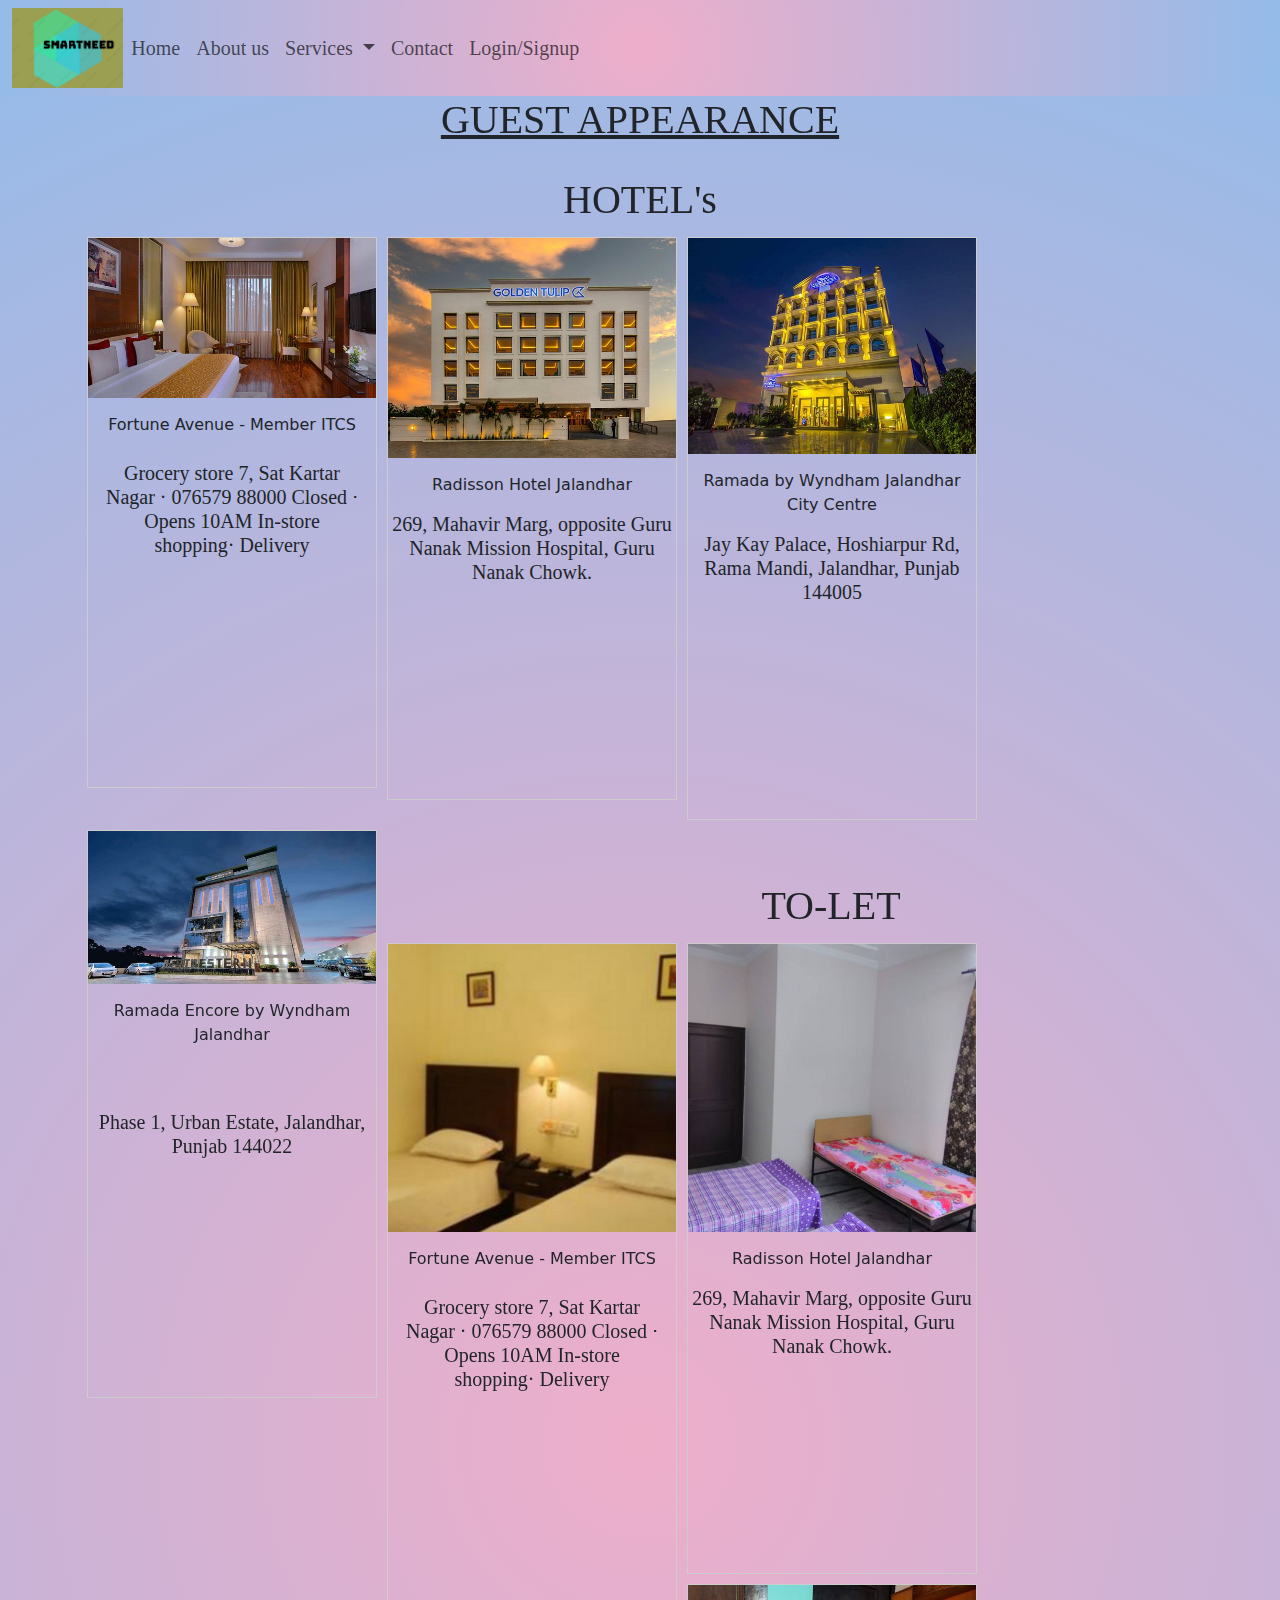
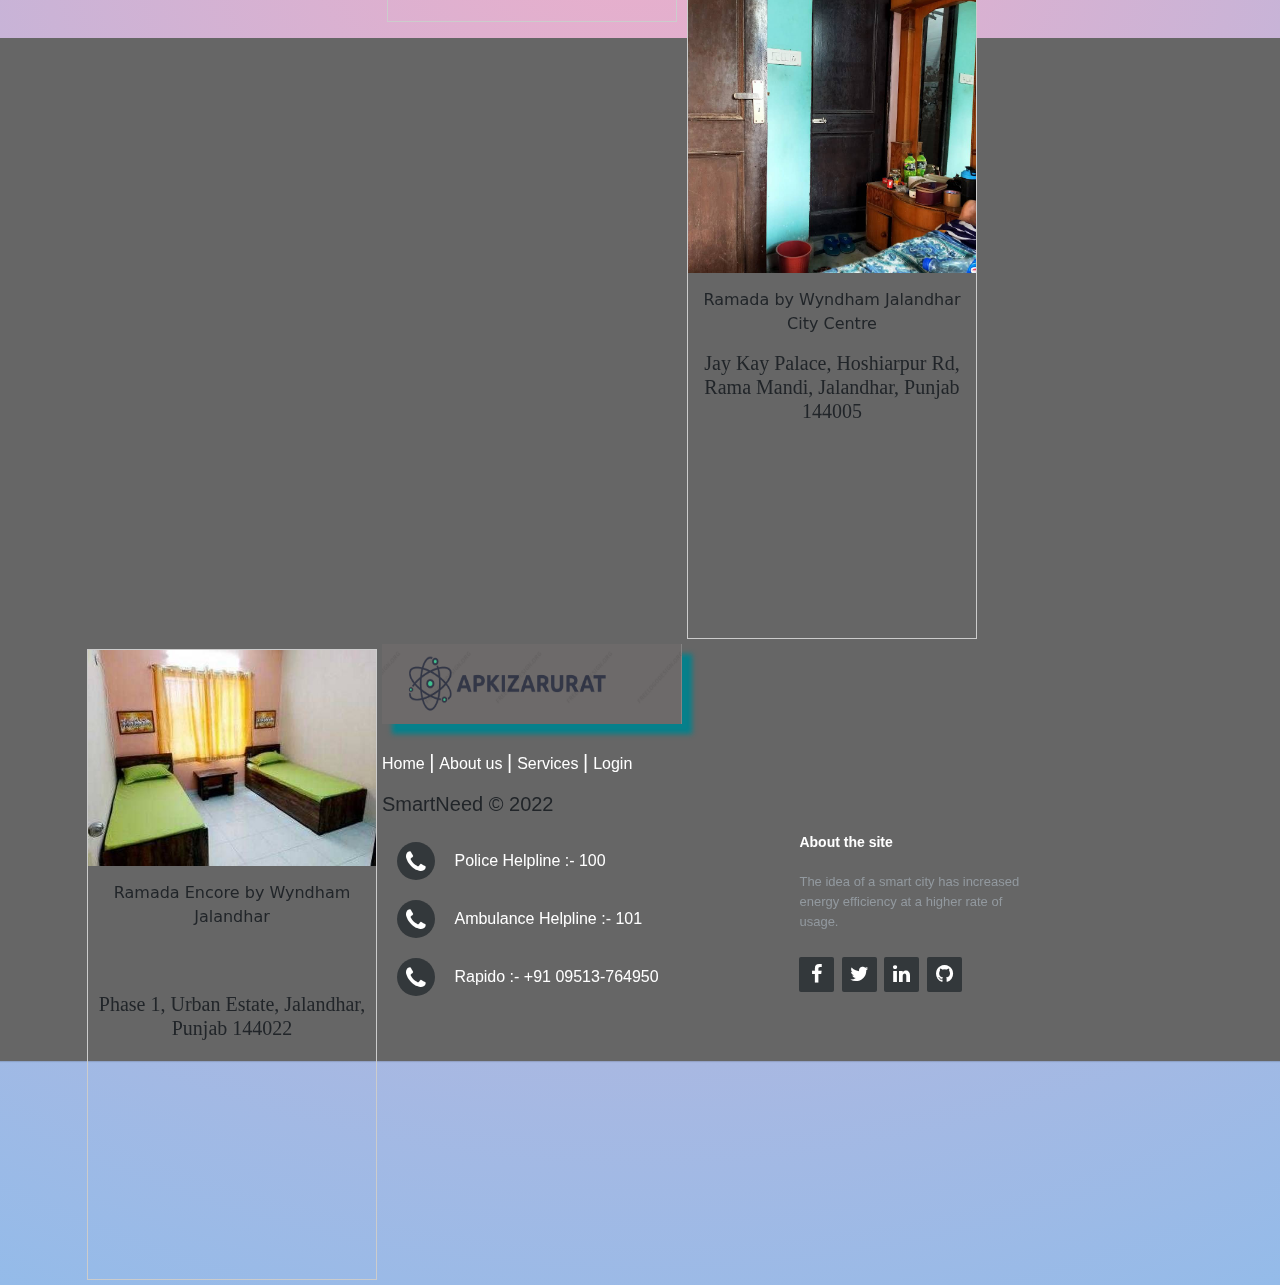
<file: PG.html>
<!DOCTYPE html>
<html lang="en">
    <head>
        <meta charset="UTF-8">
        <meta http-equiv="X-UA-Compatible" content="IE=edge">
        <meta name="viewport" content="width=device-width, initial-scale=1.0">
        
        <link href="https://cdn.jsdelivr.net/npm/bootstrap@5.0.0/dist/css/bootstrap.min.css" rel="stylesheet" >
        <script src="https://cdn.jsdelivr.net/npm/@popperjs/core@2.9.2/dist/umd/popper.min.js" ></script>
        <script src="https://cdn.jsdelivr.net/npm/bootstrap@5.0.1/dist/js/bootstrap.min.js" integrity="sha384-Atwg2Pkwv9vp0ygtn1JAojH0nYbwNJLPhwyoVbhoPwBhjQPR5VtM2+xf0Uwh9KtT" crossorigin="anonymous"></script>
        <link rel="stylesheet" href="https://cdnjs.cloudflare.com/ajax/libs/font-awesome/4.7.0/css/font-awesome.min.css">
        <link rel="icon" type="image/x-icon" href="./title.png">
        <link rel="stylesheet" href="home.css">
        <title>SmartNeed</title>
        <style>
            div.gallery {
      margin: 5px;
      border: 1px solid #ccc;
      float: left;
      width: 290px;
    }
    
    div.gallery:hover {
      border: 1px solid #777;
    }
    
    div.gallery img {
      width: 100%;
      height: auto;
    }
    
    div.desc {
      padding: 15px;
      text-align: center;
    }
    #ga
    {
        font-family: Algerian;
        text-align: center;
        text-decoration: underline;
    }

    #gaI
    {
        font-family: Algerian;
        text-align: center;
    }
    #c1
    {
      
      height: 650px;
    }
    #c2
    {
      height: 700px;
    }
        </style>
    </head>

<body>
    <nav class="navbar navbar-expand-lg navbar-light bg-light">
        <div class="container-fluid">
         
          <div class="collapse navbar-collapse" id="navbarSupportedContent">
           <a href="./home.html"> <img src="./title.png" height="80px" id="title1"></a>
            
            <ul class="navbar-nav me-auto mb-2 mb-lg-0">
              <li class="topnav-centered">
                <a class="nav-link " aria-current="page" href="./home.html">Home</a>
              </li>
              <li class="nav-item">
                <a class="nav-link" href="#">About us</a>
              </li>
              <li class="nav-item dropdown">
                <a class="nav-link dropdown-toggle" href="#" id="navbarDropdown" role="button" data-bs-toggle="dropdown" aria-expanded="false">
                  Services
                </a>
                <ul class="dropdown-menu" aria-labelledby="navbarDropdown">
                    <li><a class="dropdown-item" href="./grocery.html">GROCERY</a></li>
                    <li><a class="dropdown-item" href="./clubs.html">CLUBS</a></li>
                    <li><a class="dropdown-item" href="./cinema.html">CINEMAS</a></li>
                    <li><a class="dropdown-item" href="./furniture.html">FURNITURE</a></li>
                    <li><a class="dropdown-item" href="./temple.html">TEMPLES</a></li>
                </ul>
                <li class="topnav-centered">
                  <a class="nav-link " aria-current="page" href="#">Contact</a>
                </li>
              </li>
              <li class="nav-item">
                <a class="nav-link" href="./turn card/index.html">Login/Signup</a>
              </li>
              
            </ul>
            
          </div>
        </div>
      </nav> 

      <h1 id="ga">GUEST APPEARANCE</h1>
      <br>
      <h1 id="gaI">HOTEL's</h1>
    
      <div class="container" id="c1">
      <div class="gallery">
        <a target="_blank" href="https://dailyneedssupermarket.business.site/">
          <img src="./hackathon/Home/pg/p1.jpg" alt="Cinque Terre" width="900" height="400">
        </a>
        <div class="desc">Fortune Avenue - Member ITCS <br><br>
            <h5 style="font-family:Times New Roman ;"> Grocery store
                7, Sat Kartar Nagar · 076579 88000
                Closed ⋅ Opens 10AM
                In-store shopping·
                Delivery</h5>
                <span ><iframe src="https://www.google.com/maps/embed?pb=!1m26!1m12!1m3!1d13634.52339849341!2d75.57029318299766!3d31.313946553012098!2m3!1f0!2f0!3f0!3m2!1i1024!2i768!4f13.1!4m11!3e6!4m3!3m2!1d31.322397799999997!2d75.5734192!4m5!1s0x391a5bad8b2f11db%3A0xcd19c49148480d0c!2sjalandhar%20grocery%20stores!3m2!1d31.305499299999997!2d75.58562119999999!5e0!3m2!1sen!2sin!4v1662237311927!5m2!1sen!2sin" width="200" height="200" style="border:0;" 
                    allowfullscreen="" loading="lazy" referrerpolicy="no-referrer-when-downgrade"></iframe></span>
        </div>
      </div>
      
      <div class="gallery">
        <a target="_blank" href="https://www.dmartindia.com/">
          <img src="./hackathon/Home/pg/p2.jpg" alt="Forest" width="600" height="400">
        </a>
        <div class="desc">Radisson Hotel Jalandhar
            </div>
        <h5 style="font-family:Times New Roman ;text-align: center;"> 269, Mahavir Marg, opposite Guru Nanak Mission Hospital, 
            Guru Nanak Chowk.</h5>
            <center>
            <span><iframe src="https://www.google.com/maps/embed?pb=!1m26!1m12!1m3!1d13634.52339849341!2d75.57029318299766!3d31.313946553012098!2m3!1f0!2f0!3f0!3m2!1i1024!2i768!4f13.1!4m11!3e6!4m3!3m2!1d31.322397799999997!2d75.5734192!4m5!1s0x391a5bad8b2f11db%3A0xcd19c49148480d0c!2sjalandhar%20grocery%20stores!3m2!1d31.305499299999997!2d75.58562119999999!5e0!3m2!1sen!2sin!4v1662237311927!5m2!1sen!2sin" width="200" height="200" style="border:0;" 
                allowfullscreen="" loading="lazy" referrerpolicy="no-referrer-when-downgrade"></iframe></span>
            </center>
      </div>
      
      <div class="gallery">
        <a target="_blank" href="https://www.justdial.com/Jalandhar/Easy-Day-Market-Opposite-President-Hotel-Near-Bus-Stand-Civil-Lines-Jalandhar-City/0181PX181-X181-120304220232-H4L3_BZDET">
          <img src="./hackathon/Home/pg/p3.jpg" alt="Northern Lights" width="600" height="400">
        </a>
        <div class="desc">Ramada by Wyndham Jalandhar City Centre
            </div>
        <h5 style="font-family:Times New Roman ;text-align: center;"> Jay Kay Palace, Hoshiarpur Rd, Rama Mandi, Jalandhar, Punjab 144005</h5>
        <center>
            <span><iframe src="https://www.google.com/maps/embed?pb=!1m26!1m12!1m3!1d13634.52339849341!2d75.57029318299766!3d31.313946553012098!2m3!1f0!2f0!3f0!3m2!1i1024!2i768!4f13.1!4m11!3e6!4m3!3m2!1d31.322397799999997!2d75.5734192!4m5!1s0x391a5bad8b2f11db%3A0xcd19c49148480d0c!2sjalandhar%20grocery%20stores!3m2!1d31.305499299999997!2d75.58562119999999!5e0!3m2!1sen!2sin!4v1662237311927!5m2!1sen!2sin" width="200" height="200" style="border:0;" 
                allowfullscreen="" loading="lazy" referrerpolicy="no-referrer-when-downgrade"></iframe></span>
            </center>
      </div>
      
      <div class="gallery">
        <a target="_blank" href="https://magicpin.in/Jalandhar/Urban-Estate/Grocery/S-K-Grocery-Store-/store/625714/">
          <img src="./hackathon/Home/pg/p4.jpg" alt="Mountains" width="600" height="400">
        </a>
        <div class="desc">Ramada Encore by Wyndham Jalandhar</div><br><br>
        <h5 style="font-family:Times New Roman ;text-align: center;">  Phase 1, Urban Estate, Jalandhar, Punjab 144022</h5><br>
        <center>
            <span><iframe src="https://www.google.com/maps/embed?pb=!1m26!1m12!1m3!1d13634.52339849341!2d75.57029318299766!3d31.313946553012098!2m3!1f0!2f0!3f0!3m2!1i1024!2i768!4f13.1!4m11!3e6!4m3!3m2!1d31.322397799999997!2d75.5734192!4m5!1s0x391a5bad8b2f11db%3A0xcd19c49148480d0c!2sjalandhar%20grocery%20stores!3m2!1d31.305499299999997!2d75.58562119999999!5e0!3m2!1sen!2sin!4v1662237311927!5m2!1sen!2sin" width="200" height="200" style="border:0;" 
                allowfullscreen="" loading="lazy" referrerpolicy="no-referrer-when-downgrade"></iframe></span>
            </center>
      </div>

      
    </div>

    <h1 id="gaI">TO-LET</h1>

    <div class="container" id="c2">
      <div class="gallery">
        <a target="_blank" href="">
          <img src="./hackathon/Home/pg/P1.png" alt="Cinque Terre" width="900" height="400">
        </a>
        <div class="desc">Fortune Avenue - Member ITCS <br><br>
            <h5 style="font-family:Times New Roman ;"> Grocery store
                7, Sat Kartar Nagar · 076579 88000
                Closed ⋅ Opens 10AM
                In-store shopping·
                Delivery</h5>
                <span ><iframe src="https://www.google.com/maps/embed?pb=!1m26!1m12!1m3!1d13634.52339849341!2d75.57029318299766!3d31.313946553012098!2m3!1f0!2f0!3f0!3m2!1i1024!2i768!4f13.1!4m11!3e6!4m3!3m2!1d31.322397799999997!2d75.5734192!4m5!1s0x391a5bad8b2f11db%3A0xcd19c49148480d0c!2sjalandhar%20grocery%20stores!3m2!1d31.305499299999997!2d75.58562119999999!5e0!3m2!1sen!2sin!4v1662237311927!5m2!1sen!2sin" width="200" height="200" style="border:0;" 
                    allowfullscreen="" loading="lazy" referrerpolicy="no-referrer-when-downgrade"></iframe></span>
        </div>
      </div>
      
      <div class="gallery">
        <a target="_blank" href="">
          <img src="./hackathon/Home/pg/PG2.jpg" alt="Forest" width="600" height="400">
        </a>
        <div class="desc">Radisson Hotel Jalandhar
            </div>
        <h5 style="font-family:Times New Roman ;text-align: center;"> 269, Mahavir Marg, opposite Guru Nanak Mission Hospital, 
            Guru Nanak Chowk.</h5>
            <center>
            <span><iframe src="https://www.google.com/maps/embed?pb=!1m26!1m12!1m3!1d13634.52339849341!2d75.57029318299766!3d31.313946553012098!2m3!1f0!2f0!3f0!3m2!1i1024!2i768!4f13.1!4m11!3e6!4m3!3m2!1d31.322397799999997!2d75.5734192!4m5!1s0x391a5bad8b2f11db%3A0xcd19c49148480d0c!2sjalandhar%20grocery%20stores!3m2!1d31.305499299999997!2d75.58562119999999!5e0!3m2!1sen!2sin!4v1662237311927!5m2!1sen!2sin" width="200" height="200" style="border:0;" 
                allowfullscreen="" loading="lazy" referrerpolicy="no-referrer-when-downgrade"></iframe></span>
            </center>
      </div>
      
      <div class="gallery">
        <a target="_blank" href="">
          <img src="./hackathon/Home/pg/PG3.jpg" alt="Northern Lights" width="600" height="400">
        </a>
        <div class="desc">Ramada by Wyndham Jalandhar City Centre
            </div>
        <h5 style="font-family:Times New Roman ;text-align: center;"> Jay Kay Palace, Hoshiarpur Rd, Rama Mandi, Jalandhar, Punjab 144005</h5>
        <center>
            <span><iframe src="https://www.google.com/maps/embed?pb=!1m26!1m12!1m3!1d13634.52339849341!2d75.57029318299766!3d31.313946553012098!2m3!1f0!2f0!3f0!3m2!1i1024!2i768!4f13.1!4m11!3e6!4m3!3m2!1d31.322397799999997!2d75.5734192!4m5!1s0x391a5bad8b2f11db%3A0xcd19c49148480d0c!2sjalandhar%20grocery%20stores!3m2!1d31.305499299999997!2d75.58562119999999!5e0!3m2!1sen!2sin!4v1662237311927!5m2!1sen!2sin" width="200" height="200" style="border:0;" 
                allowfullscreen="" loading="lazy" referrerpolicy="no-referrer-when-downgrade"></iframe></span>
            </center>
      </div>
      
      <div class="gallery">
        <a target="_blank" href="">
          <img src="./hackathon/Home/pg/PH4.jpg" alt="Mountains" width="600" height="400">
        </a>
        <div class="desc">Ramada Encore by Wyndham Jalandhar</div><br><br>
        <h5 style="font-family:Times New Roman ;text-align: center;">  Phase 1, Urban Estate, Jalandhar, Punjab 144022</h5><br>
        <center>
            <span><iframe src="https://www.google.com/maps/embed?pb=!1m26!1m12!1m3!1d13634.52339849341!2d75.57029318299766!3d31.313946553012098!2m3!1f0!2f0!3f0!3m2!1i1024!2i768!4f13.1!4m11!3e6!4m3!3m2!1d31.322397799999997!2d75.5734192!4m5!1s0x391a5bad8b2f11db%3A0xcd19c49148480d0c!2sjalandhar%20grocery%20stores!3m2!1d31.305499299999997!2d75.58562119999999!5e0!3m2!1sen!2sin!4v1662237311927!5m2!1sen!2sin" width="200" height="200" style="border:0;" 
                allowfullscreen="" loading="lazy" referrerpolicy="no-referrer-when-downgrade"></iframe></span>
            </center>
      </div>

      
    </div>
     


    <footer class="footer-distributed">

      <div class="footer-left">
    
        <img src="./title2.png" width="300px" height="80px" id="t2">
    
        <p class="footer-links">
          <a href="./home.html" class="link-1">Home</a>
          
          <a href="#">About us</a>
        
          <a href="./home.html">Services</a>
        
          <a href="./turn card/index.html">Login</a>
          
         
        </p>
    
        <p class="footer-company-name"><h5>SmartNeed © 2022</h5></p>
      </div>
    
      <div class="footer-center">
    
        <!-- <div>
          <i class="fa fa-map-marker"></i>
          <p><span>444 BMC CHOWNK</span> NEAR MBD MALL, JALANDHAR</p>
        </div> -->
    
        
    
        <div>
          <i class="fa fa-phone"></i>
          <p>Police Helpline :- 100 </p>
        </div>
    
        <div>
          <i class="fa fa-phone"></i>
          <p>Ambulance Helpline :- 101 </p>
        </div>
        
        <div>
          <i class="fa fa-phone"></i>
          <p>Rapido :- +91 09513-764950 </p>
        </div>
    
      </div>
    
      <div class="footer-right">
    
        <p class="footer-company-about">
          <span>About the site</span>
          The idea of a smart city has increased energy efficiency at a higher rate of usage.
        </p>
    
        <div class="footer-icons">
    
          <a href="https://www.facebook.com/"><i class="fa fa-facebook"></i></a>
          <a href="https://twitter.com/i/flow/login"><i class="fa fa-twitter"></i></a>
          <a href="https://www.linkedin.com/login"><i class="fa fa-linkedin"></i></a>
          <a href="https://github.com/login"><i class="fa fa-github"></i></a>
    
        </div>
    
      </div>
    
    </footer>
      
</body>

</html>
</file>
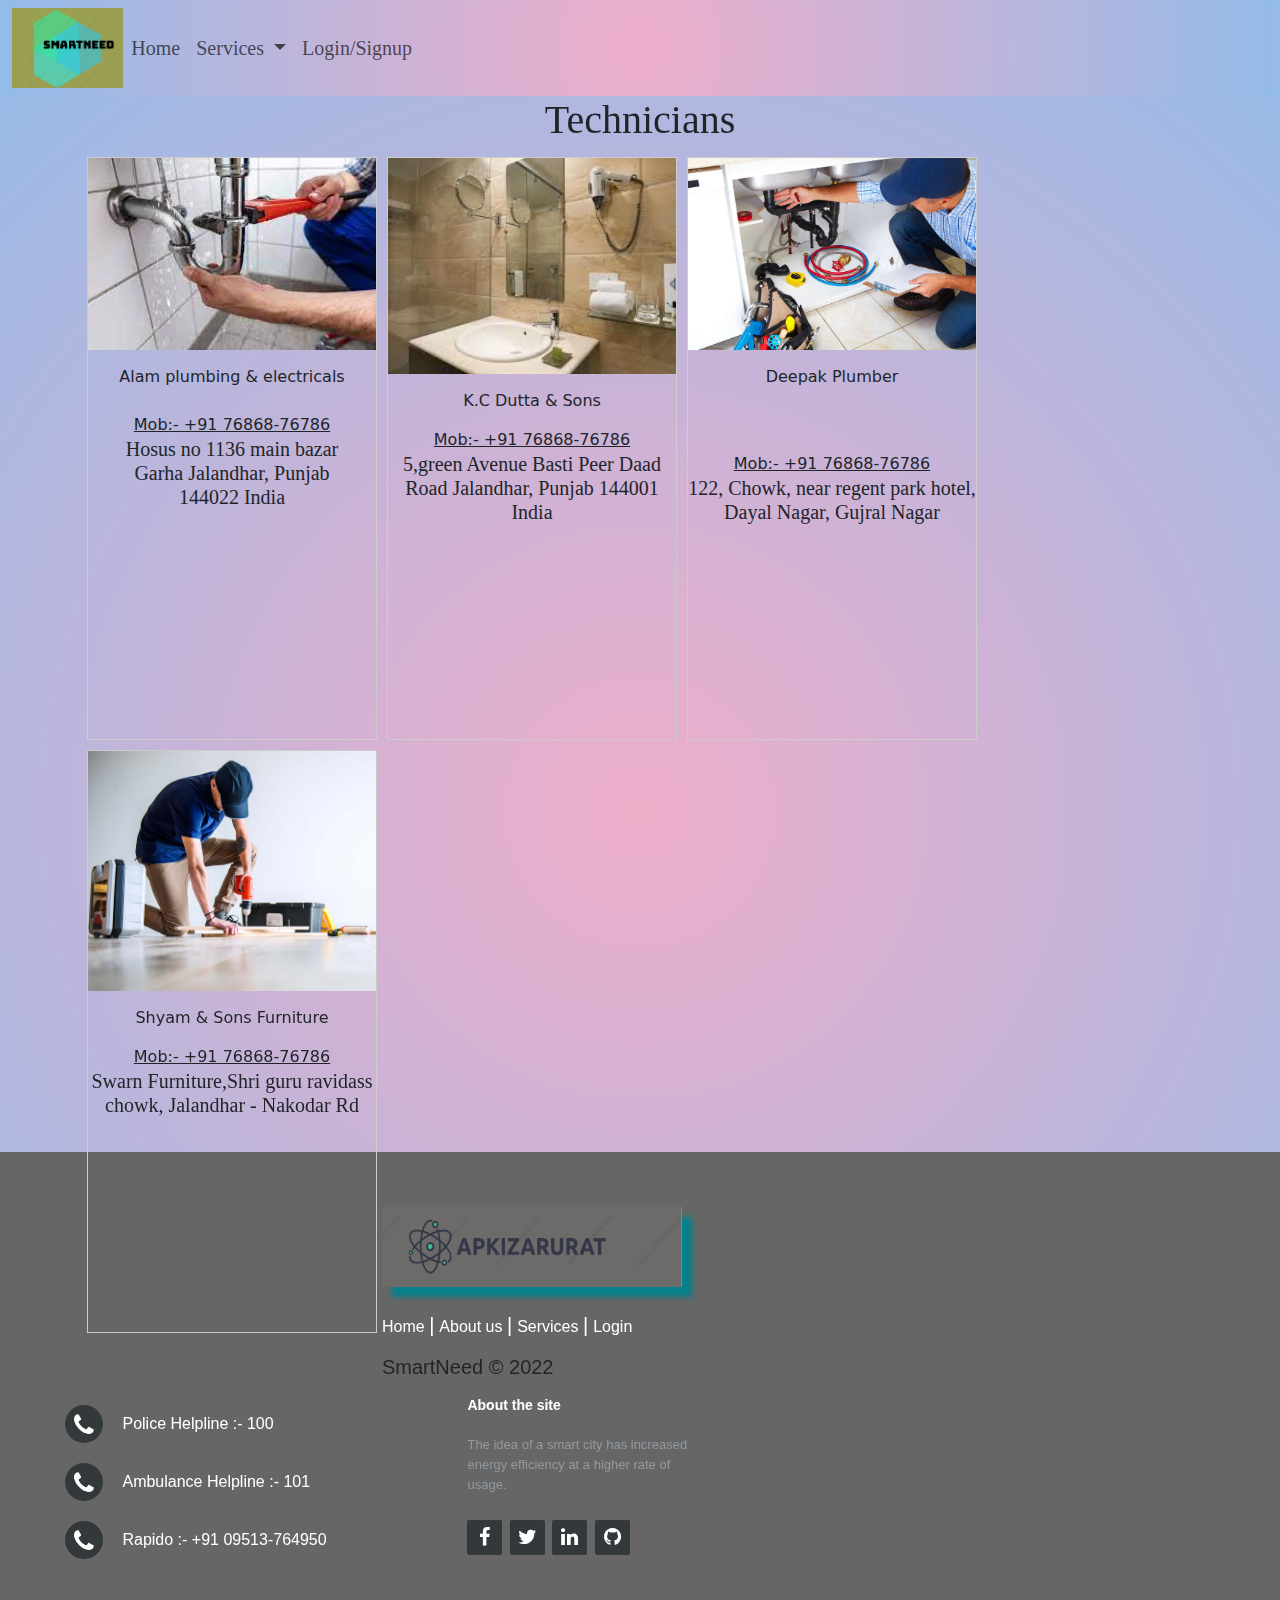
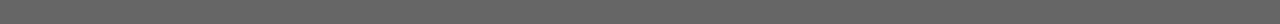
<file: tec.html>
<!DOCTYPE html>
<html lang="en">
    <head>
        <meta charset="UTF-8">
        <meta http-equiv="X-UA-Compatible" content="IE=edge">
        <meta name="viewport" content="width=device-width, initial-scale=1.0">
        
        <link href="https://cdn.jsdelivr.net/npm/bootstrap@5.0.0/dist/css/bootstrap.min.css" rel="stylesheet" >
        <script src="https://cdn.jsdelivr.net/npm/@popperjs/core@2.9.2/dist/umd/popper.min.js" ></script>
        <script src="https://cdn.jsdelivr.net/npm/bootstrap@5.0.1/dist/js/bootstrap.min.js" integrity="sha384-Atwg2Pkwv9vp0ygtn1JAojH0nYbwNJLPhwyoVbhoPwBhjQPR5VtM2+xf0Uwh9KtT" crossorigin="anonymous"></script>
        <link rel="stylesheet" href="https://cdnjs.cloudflare.com/ajax/libs/font-awesome/4.7.0/css/font-awesome.min.css">
        <link rel="icon" type="image/x-icon" href="./title.png">
        <link rel="stylesheet" href="home.css">
        <title>SmartNeed</title>
        <style>
            div.gallery {
      margin: 5px;
      border: 1px solid #ccc;
      float: left;
      width: 290px;
    }
    
    div.gallery:hover {
      border: 1px solid #777;
    }
    
    div.gallery img {
      width: 100%;
      height: auto;
    }
    
    div.desc {
      padding: 15px;
      text-align: center;
    }
    #ga
    {
        font-family: Algerian;
        text-align: center;
    }
        </style>
    </head>

<body>
    <nav class="navbar navbar-expand-lg navbar-light bg-light">
        <div class="container-fluid">
         
          <div class="collapse navbar-collapse" id="navbarSupportedContent">
           <a href="./home.html"> <img src="./title.png" height="80px" id="title1"></a>
            
            <ul class="navbar-nav me-auto mb-2 mb-lg-0">
              <li class="topnav-centered">
                <a class="nav-link " aria-current="page" href="./home.html">Home</a>
              </li>
             
              <li class="nav-item dropdown">
                <a class="nav-link dropdown-toggle" href="#" id="navbarDropdown" role="button" data-bs-toggle="dropdown" aria-expanded="false">
                  Services
                </a>
                <ul class="dropdown-menu" aria-labelledby="navbarDropdown">
                  <li><a class="dropdown-item" href="./grocery.html">GROCERY</a></li>
                  <li><a class="dropdown-item" href="./clubs.html">CLUBS</a></li>
                  <li><a class="dropdown-item" href="./cinema.html">CINEMAS</a></li>
                  <li><a class="dropdown-item" href="./furniture.html">FURNITURE</a></li>
                  <li><a class="dropdown-item" href="./temple.html">TEMPLES</a></li>
                  <li><a class="dropdown-item" href="./PG.html">GUEST APPEARANCE</a></li>
                  <li><a class="dropdown-item" href="./tec.html">TECHNICIANS</a></li>
                </ul>
                
              </li>
              <li class="nav-item">
                <a class="nav-link" href="./turn card/index.html">Login/Signup</a>
              </li>
              
            </ul>
            
          </div>
        </div>
      </nav> 
      <h1 id="ga"> Technicians</h1>
    
      <div class="container">
      <div class="gallery">
        <a target="_blank"href="#">
          <img src="./hackathon/Home/Tech/1.jpg" width="900" height="400">
        </a>
        <div class="desc">Alam plumbing & electricals<br><br>
          <center><span><u>Mob:- +91 76868-76786</u></span></center>
            <h5 style="font-family:Times New Roman ;"> Hosus no 1136 main bazar
                Garha
                Jalandhar, Punjab 144022
                India</h5>
                <span ><iframe src="https://www.google.com/maps/embed?pb=!1m26!1m12!1m3!1d13634.52339849341!2d75.57029318299766!3d31.313946553012098!2m3!1f0!2f0!3f0!3m2!1i1024!2i768!4f13.1!4m11!3e6!4m3!3m2!1d31.322397799999997!2d75.5734192!4m5!1s0x391a5bad8b2f11db%3A0xcd19c49148480d0c!2sjalandhar%20grocery%20stores!3m2!1d31.305499299999997!2d75.58562119999999!5e0!3m2!1sen!2sin!4v1662237311927!5m2!1sen!2sin" width="200" height="200" style="border:0;" 
                    allowfullscreen="" loading="lazy" referrerpolicy="no-referrer-when-downgrade"></iframe></span>
        </div>
      </div>
      
      <div class="gallery">
        <a target="_blank" href="#">
          <img src="./hackathon/Home/Tech/2.jpg" alt="Forest" width="600" height="400">
        </a>
        <div class="desc">K.C Dutta & Sons</div>
        <center><span><u>Mob:- +91 76868-76786</u></span></center>
        <h5 style="font-family:Times New Roman ;text-align: center;"> 5,green Avenue
            Basti Peer Daad Road
            Jalandhar, Punjab 144001
            India</h5>
            <center><span ><iframe src="https://www.google.com/maps/embed?pb=!1m26!1m12!1m3!1d13634.52339849341!2d75.57029318299766!3d31.313946553012098!2m3!1f0!2f0!3f0!3m2!1i1024!2i768!4f13.1!4m11!3e6!4m3!3m2!1d31.322397799999997!2d75.5734192!4m5!1s0x391a5bad8b2f11db%3A0xcd19c49148480d0c!2sjalandhar%20grocery%20stores!3m2!1d31.305499299999997!2d75.58562119999999!5e0!3m2!1sen!2sin!4v1662237311927!5m2!1sen!2sin" width="200" height="200" style="border:0;" 
                allowfullscreen="" loading="lazy" referrerpolicy="no-referrer-when-downgrade"></iframe></span></center>
            
      </div>
      
      <div class="gallery">
        <a target="_blank" href="#">
          <img src="./hackathon/Home/Tech/3.jpg" alt="Northern Lights" width="600" height="400">
        </a>
        <div class="desc">Deepak Plumber</div><br><br>
        <center><span><u>Mob:- +91 76868-76786</u></span></center>
        <h5 style="font-family:Times New Roman ;text-align: center;"> 122, Chowk, near regent park hotel, Dayal Nagar, Gujral Nagar</h5>
        <center><span ><iframe src="https://www.google.com/maps/embed?pb=!1m26!1m12!1m3!1d13634.52339849341!2d75.57029318299766!3d31.313946553012098!2m3!1f0!2f0!3f0!3m2!1i1024!2i768!4f13.1!4m11!3e6!4m3!3m2!1d31.322397799999997!2d75.5734192!4m5!1s0x391a5bad8b2f11db%3A0xcd19c49148480d0c!2sjalandhar%20grocery%20stores!3m2!1d31.305499299999997!2d75.58562119999999!5e0!3m2!1sen!2sin!4v1662237311927!5m2!1sen!2sin" width="200" height="200" style="border:0;" 
            allowfullscreen="" loading="lazy" referrerpolicy="no-referrer-when-downgrade"></iframe></span></center>
      </div>
      
      <div class="gallery">
        <a target="_blank" href="#">
          <img src="./hackathon/Home/Tech/4.jpg" alt="Mountains" width="600" height="400">
        </a>
        <div class="desc">Shyam & Sons Furniture</div>
        <center><span><u>Mob:- +91 76868-76786</u></span></center>
        <h5 style="font-family:Times New Roman ;text-align: center;">  Swarn Furniture,Shri guru ravidass chowk, Jalandhar - Nakodar Rd</h5>
        <center><span ><iframe src="https://www.google.com/maps/embed?pb=!1m26!1m12!1m3!1d13634.52339849341!2d75.57029318299766!3d31.313946553012098!2m3!1f0!2f0!3f0!3m2!1i1024!2i768!4f13.1!4m11!3e6!4m3!3m2!1d31.322397799999997!2d75.5734192!4m5!1s0x391a5bad8b2f11db%3A0xcd19c49148480d0c!2sjalandhar%20grocery%20stores!3m2!1d31.305499299999997!2d75.58562119999999!5e0!3m2!1sen!2sin!4v1662237311927!5m2!1sen!2sin" width="200" height="200" style="border:0;" 
            allowfullscreen="" loading="lazy" referrerpolicy="no-referrer-when-downgrade"></iframe></span></center>
      </div>
    </div>

     
    <footer class="footer-distributed">

      <div class="footer-left">
    
        <img src="./title2.png" width="300px" height="80px" id="t2">
    
        <p class="footer-links">
          <a href="./home.html" class="link-1">Home</a>
          
          <a href="#">About us</a>
        
          <a href="./home.html">Services</a>
        
          <a href="./turn card/index.html">Login</a>
          
         
        </p>
    
        <p class="footer-company-name"><h5>SmartNeed © 2022</h5></p>
      </div>
    
      <div class="footer-center">
    
        <!-- <div>
          <i class="fa fa-map-marker"></i>
          <p><span>444 BMC CHOWNK</span> NEAR MBD MALL, JALANDHAR</p>
        </div> -->
    
        
    
        <div>
          <i class="fa fa-phone"></i>
          <p>Police Helpline :- 100 </p>
        </div>
    
        <div>
          <i class="fa fa-phone"></i>
          <p>Ambulance Helpline :- 101 </p>
        </div>
        
        <div>
          <i class="fa fa-phone"></i>
          <p>Rapido :- +91 09513-764950 </p>
        </div>
    
      </div>
    
      <div class="footer-right">
    
        <p class="footer-company-about">
          <span>About the site</span>
          The idea of a smart city has increased energy efficiency at a higher rate of usage.
        </p>
    
        <div class="footer-icons">
    
          <a href="https://www.facebook.com/"><i class="fa fa-facebook"></i></a>
          <a href="https://twitter.com/i/flow/login"><i class="fa fa-twitter"></i></a>
          <a href="https://www.linkedin.com/login"><i class="fa fa-linkedin"></i></a>
          <a href="https://github.com/login"><i class="fa fa-github"></i></a>
    
        </div>
    
      </div>
    
    </footer>
      
</body>

</html>
</file>
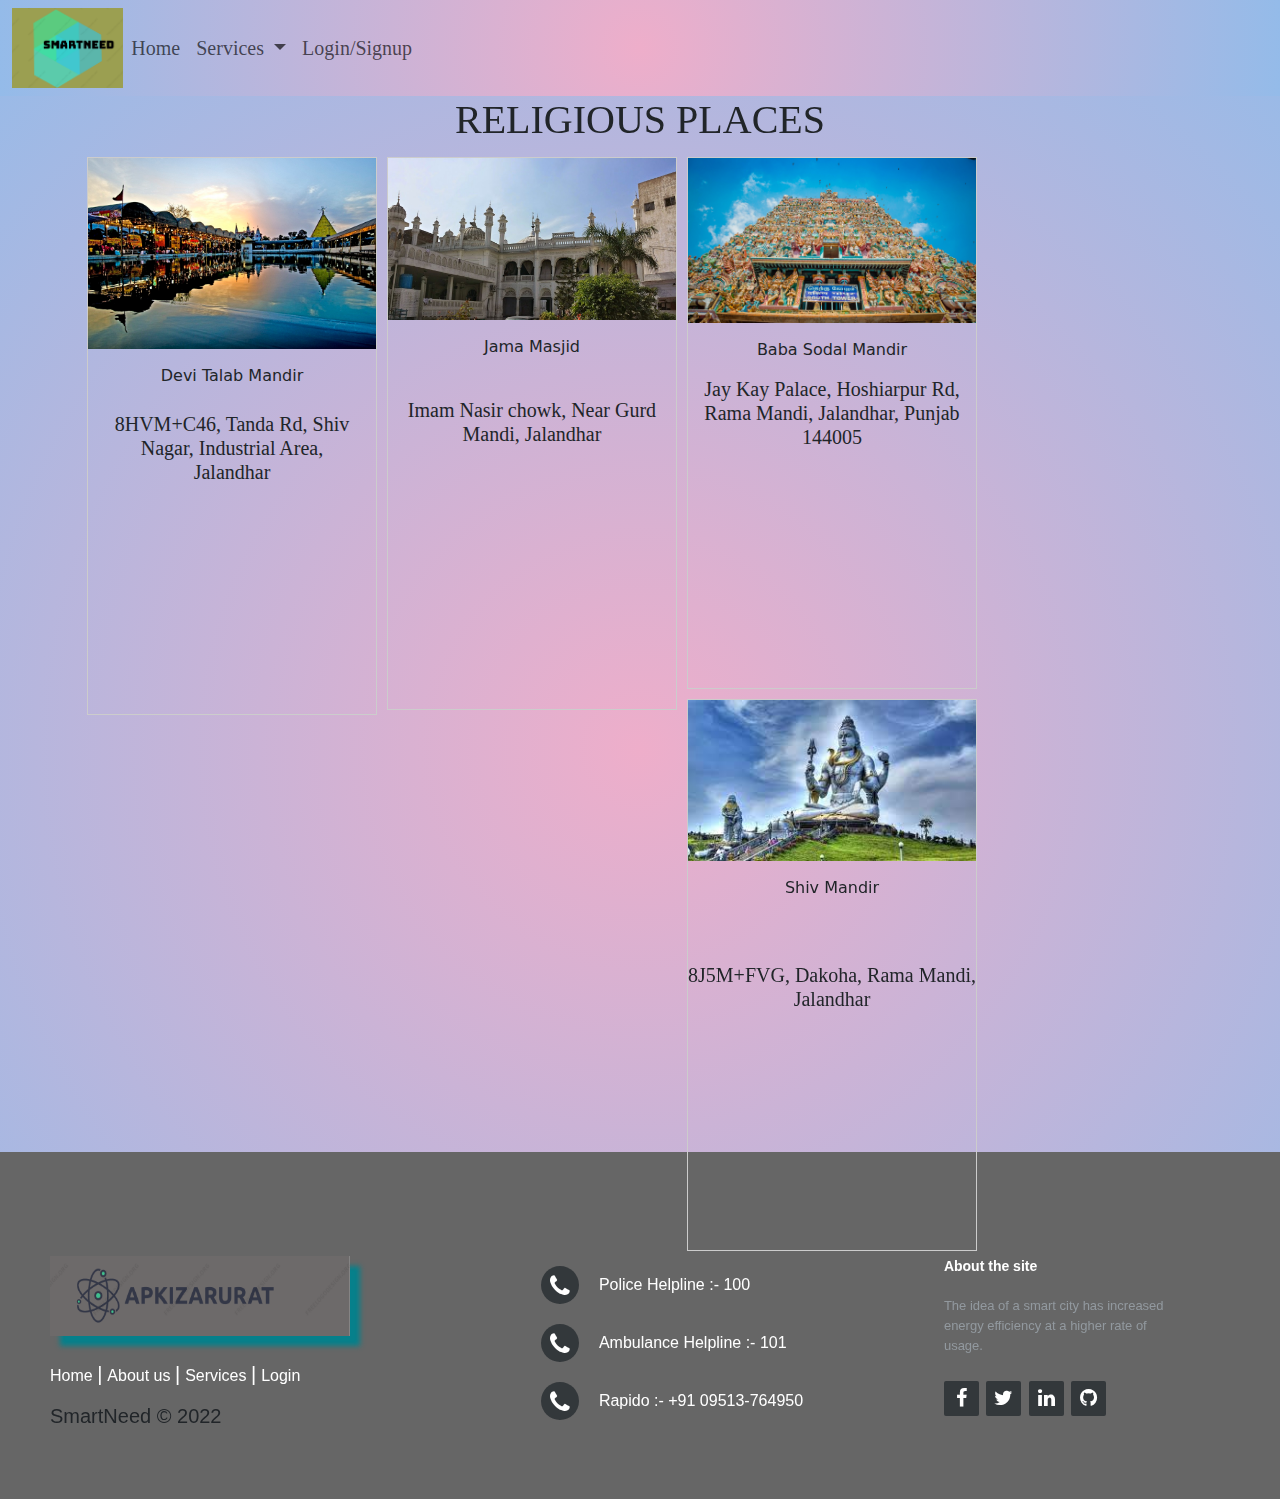
<file: temple.html>
<!DOCTYPE html>
<html lang="en">
    <head>
        <meta charset="UTF-8">
        <meta http-equiv="X-UA-Compatible" content="IE=edge">
        <meta name="viewport" content="width=device-width, initial-scale=1.0">
        
        <link href="https://cdn.jsdelivr.net/npm/bootstrap@5.0.0/dist/css/bootstrap.min.css" rel="stylesheet" >
        <script src="https://cdn.jsdelivr.net/npm/@popperjs/core@2.9.2/dist/umd/popper.min.js" ></script>
        <script src="https://cdn.jsdelivr.net/npm/bootstrap@5.0.1/dist/js/bootstrap.min.js" integrity="sha384-Atwg2Pkwv9vp0ygtn1JAojH0nYbwNJLPhwyoVbhoPwBhjQPR5VtM2+xf0Uwh9KtT" crossorigin="anonymous"></script>
        <link rel="stylesheet" href="https://cdnjs.cloudflare.com/ajax/libs/font-awesome/4.7.0/css/font-awesome.min.css">
        <link rel="icon" type="image/x-icon" href="./title.png">
        <link rel="stylesheet" href="home.css">
        <title>SmartNeed</title>
        <style>
            div.gallery {
      margin: 5px;
      border: 1px solid #ccc;
      float: left;
      width: 290px;
    }
    
    div.gallery:hover {
      border: 1px solid #777;
    }
    
    div.gallery img {
      width: 100%;
      height: auto;
    }
    
    div.desc {
      padding: 15px;
      text-align: center;
    }
    #ga
    {
        font-family: Algerian;
        text-align: center;
    }
        </style>
    </head>

<body>
    <nav class="navbar navbar-expand-lg navbar-light bg-light">
        <div class="container-fluid">
         
          <div class="collapse navbar-collapse" id="navbarSupportedContent">
           <a href="./home.html"> <img src="./title.png" height="80px" id="title1"></a>
            
            <ul class="navbar-nav me-auto mb-2 mb-lg-0">
              <li class="topnav-centered">
                <a class="nav-link " aria-current="page" href="./home.html">Home</a>
              </li>
              
              <li class="nav-item dropdown">
                <a class="nav-link dropdown-toggle" href="#" id="navbarDropdown" role="button" data-bs-toggle="dropdown" aria-expanded="false">
                  Services
                </a>
                <ul class="dropdown-menu" aria-labelledby="navbarDropdown">
                  <li><a class="dropdown-item" href="./grocery.html">GROCERY</a></li>
                  <li><a class="dropdown-item" href="./clubs.html">CLUBS</a></li>
                  <li><a class="dropdown-item" href="./cinema.html">CINEMAS</a></li>
                  <li><a class="dropdown-item" href="./furniture.html">FURNITURE</a></li>
                  <li><a class="dropdown-item" href="./temple.html">TEMPLES</a></li>
                  <li><a class="dropdown-item" href="./PG.html">GUEST APPEARANCE</a></li>
                  <li><a class="dropdown-item" href="./tec.html">TECHNICIANS</a></li>
                </ul>
               
              </li>
              <li class="nav-item">
                <a class="nav-link" href="./turn card/index.html">Login/Signup</a>
              </li>
              
            </ul>
            
          </div>
        </div>
      </nav> 

      <h1 id="ga">RELIGIOUS PLACES</h1>
    
      <div class="container">
      <div class="gallery">
        <a target="_blank" href="#">
          <img src="./hackathon/Home/RELIGION/1.jpg" alt="Cinque Terre" width="900" height="400">
        </a>
        <div class="desc">Devi Talab Mandir<br><br>
            <h5 style="font-family:Times New Roman ;">8HVM+C46, Tanda Rd, Shiv Nagar, Industrial Area, Jalandhar</h5>
                <span ><iframe src="https://www.google.com/maps/embed?pb=!1m26!1m12!1m3!1d13634.52339849341!2d75.57029318299766!3d31.313946553012098!2m3!1f0!2f0!3f0!3m2!1i1024!2i768!4f13.1!4m11!3e6!4m3!3m2!1d31.322397799999997!2d75.5734192!4m5!1s0x391a5bad8b2f11db%3A0xcd19c49148480d0c!2sjalandhar%20grocery%20stores!3m2!1d31.305499299999997!2d75.58562119999999!5e0!3m2!1sen!2sin!4v1662237311927!5m2!1sen!2sin" width="200" height="200" style="border:0;" 
                    allowfullscreen="" loading="lazy" referrerpolicy="no-referrer-when-downgrade"></iframe></span>
        </div>
      </div>
      
      <div class="gallery">
        <a target="_blank" href="#">
          <img src="./hackathon/Home/RELIGION/2.jpg" alt="Forest" width="600" height="400">
        </a>
        <div class="desc">Jama Masjid</div><br>
        <h5 style="font-family:Times New Roman ;text-align: center;"> Imam Nasir chowk, Near Gurd Mandi, Jalandhar</h5><br><br>
            <center>
            <span><iframe src="https://www.google.com/maps/embed?pb=!1m26!1m12!1m3!1d13634.52339849341!2d75.57029318299766!3d31.313946553012098!2m3!1f0!2f0!3f0!3m2!1i1024!2i768!4f13.1!4m11!3e6!4m3!3m2!1d31.322397799999997!2d75.5734192!4m5!1s0x391a5bad8b2f11db%3A0xcd19c49148480d0c!2sjalandhar%20grocery%20stores!3m2!1d31.305499299999997!2d75.58562119999999!5e0!3m2!1sen!2sin!4v1662237311927!5m2!1sen!2sin" width="200" height="200" style="border:0;" 
                allowfullscreen="" loading="lazy" referrerpolicy="no-referrer-when-downgrade"></iframe></span>
            </center>
      </div>
      
      <div class="gallery">
        <a target="_blank" href="#">
          <img src="./hackathon/Home/RELIGION/3.png" alt="Northern Lights" width="600" height="400">
        </a>
        <div class="desc">Baba Sodal Mandir</div>
        <h5 style="font-family:Times New Roman ;text-align: center;"> Jay Kay Palace, Hoshiarpur Rd, Rama Mandi, Jalandhar, Punjab 144005</h5><br>
        <center>
            <span><iframe src="https://www.google.com/maps/embed?pb=!1m26!1m12!1m3!1d13634.52339849341!2d75.57029318299766!3d31.313946553012098!2m3!1f0!2f0!3f0!3m2!1i1024!2i768!4f13.1!4m11!3e6!4m3!3m2!1d31.322397799999997!2d75.5734192!4m5!1s0x391a5bad8b2f11db%3A0xcd19c49148480d0c!2sjalandhar%20grocery%20stores!3m2!1d31.305499299999997!2d75.58562119999999!5e0!3m2!1sen!2sin!4v1662237311927!5m2!1sen!2sin" width="200" height="200" style="border:0;" 
                allowfullscreen="" loading="lazy" referrerpolicy="no-referrer-when-downgrade"></iframe></span>
            </center>
      </div>
      
      <div class="gallery">
        <a target="_blank" href="#">
          <img src="./hackathon/Home/RELIGION/4.jpg" alt="Mountains" width="600" height="400">
        </a>
        <div class="desc">Shiv Mandir</div><br><br>
        <h5 style="font-family:Times New Roman ;text-align: center;">  8J5M+FVG, Dakoha, Rama Mandi, Jalandhar</h5><br>
        <center>
            <span><iframe src="https://www.google.com/maps/embed?pb=!1m26!1m12!1m3!1d13634.52339849341!2d75.57029318299766!3d31.313946553012098!2m3!1f0!2f0!3f0!3m2!1i1024!2i768!4f13.1!4m11!3e6!4m3!3m2!1d31.322397799999997!2d75.5734192!4m5!1s0x391a5bad8b2f11db%3A0xcd19c49148480d0c!2sjalandhar%20grocery%20stores!3m2!1d31.305499299999997!2d75.58562119999999!5e0!3m2!1sen!2sin!4v1662237311927!5m2!1sen!2sin" width="200" height="200" style="border:0;" 
                allowfullscreen="" loading="lazy" referrerpolicy="no-referrer-when-downgrade"></iframe></span>
            </center>
      </div>
    </div>

     
    <footer class="footer-distributed">

      <div class="footer-left">
    
        <img src="./title2.png" width="300px" height="80px" id="t2">
    
        <p class="footer-links">
          <a href="./home.html" class="link-1">Home</a>
          
          <a href="#">About us</a>
        
          <a href="./home.html">Services</a>
        
          <a href="./turn card/index.html">Login</a>
          
         
        </p>
    
        <p class="footer-company-name"><h5>SmartNeed © 2022</h5></p>
      </div>
    
      <div class="footer-center">
    
        <!-- <div>
          <i class="fa fa-map-marker"></i>
          <p><span>444 BMC CHOWNK</span> NEAR MBD MALL, JALANDHAR</p>
        </div> -->
    
        
    
        <div>
          <i class="fa fa-phone"></i>
          <p>Police Helpline :- 100 </p>
        </div>
    
        <div>
          <i class="fa fa-phone"></i>
          <p>Ambulance Helpline :- 101 </p>
        </div>
        
        <div>
          <i class="fa fa-phone"></i>
          <p>Rapido :- +91 09513-764950 </p>
        </div>
    
      </div>
    
      <div class="footer-right">
    
        <p class="footer-company-about">
          <span>About the site</span>
          The idea of a smart city has increased energy efficiency at a higher rate of usage.
        </p>
    
        <div class="footer-icons">
    
          <a href="https://www.facebook.com/"><i class="fa fa-facebook"></i></a>
          <a href="https://twitter.com/i/flow/login"><i class="fa fa-twitter"></i></a>
          <a href="https://www.linkedin.com/login"><i class="fa fa-linkedin"></i></a>
          <a href="https://github.com/login"><i class="fa fa-github"></i></a>
    
        </div>
    
      </div>
    
    </footer>
      
</body>

</html>
</file>
<file: turn card/index.css>
*{
    padding: 0;
    margin: 0;
}
.container
{
    width: 100%;
    height: 100vh;
    font-family: sans-serif;
    background: rgb(226, 151, 241);
    color: #fff;
    display: flex;
    align-items: center;
    justify-content: center;
}
.card
{
    width: 350px;
    height: 500px;
    box-shadow: 0 0 40px 20px rgba(0, 0, 0, 26);
    perspective: 1000px;
}
.inner-box
{
    position: relative;
    width: 100%;
    height: 100%;
    transform-style: preserve-3d;
    transition: transform 1s;
}
.card-front, .card-back
{
    position: absolute;
    width: 100%;
    height: 100%;
    background-position: center;
    background-size: cover;
    background-image:linear-gradient(rgba(36, 26, 177, 0.911),rgba(152, 26, 177, 0.863)),url(./bg.jpg);
    padding: 55px;
    box-sizing: border-box;
    backface-visibility: hidden;
}
.card-back
{
    transform:rotateY(180deg);
}
.card h2
{
    font-weight: normal;
    font-size: 24px;
    text-align: center;
    margin-bottom: 20px;
}
.input-box
{
    width: 100%;
    background: transparent;
    border: 1px solid #fff;
    margin: 6px 0;
    height: 32px;
    border-radius: 20px;
    padding: 0 10px;
    box-sizing: border-box;
    outline: none;
    text-align: center;
    color: #fff;
}
::placeholder
{
    color: #fff;
    font-size: 12px;
}
button
{
    width: 100%;
    background: transparent;
    border: 1px solid #fff;
    margin: 35px 0 10px;
    height: 32px;
    font-size: 12px;
    border-radius: 20px;
    padding: 0 10px;
    box-sizing: border-box;
    outline: none;
    color: #fff;
    cursor: pointer;
}
.submit-btn
{
    position: relative;
}
.submit-btn::after
{
    content: '\27a4';
    color: #333;
    line-height: 32px;
    font-size: 17px;
    height: 32px;
    width: 32px;
    border-radius: 50%;
    background: #fff;
    position: absolute;
    right: -1px;
    top: -1px;

}
span
{
    font-size: 13px;
    margin-left: 10px;
}
.card .btn
{
    margin-top: 70px;
}
.card a
{
color: #fff;
text-decoration: none;
display: block;
text-align: center;
font-size: 13px;
margin-top: 8px;
}
</file>
<file: home.css>
*
{
    padding: 0%;
    margin: 0%;
}
body
{
    background: rgb(238,174,202);
    background: radial-gradient(circle, rgba(238,174,202,1) 0%, rgba(148,187,233,1) 100%);
}

.wht
{
    color: rgba(12, 81, 201, 0.489);
    font-family: Georgia, 'Times New Roman', Times, serif;
    text-align: center;
    text-shadow: 2px 2px 5px rgb(57, 200, 225);
}



ul li a:hover
{
    background-color: rgb(17, 208, 237);
    border-radius: 20%;
}
.navbar
{
    background: rgb(238,174,202);
    background: radial-gradient(circle, rgba(238,174,202,1) 0%, rgba(148,187,233,1) 100%);
    font-family:'Times New Roman', Times, serif;
    font-size: 20px;   
    /* margin-left: 40%; */
}
  
.container
{
    height: 1000px;

}
.card1
{
float: left;
margin-left: 100px;
box-shadow: 10px 10px 5px rgb(6, 128, 139);
}
.card2
{
float: left;
margin-left: 100px;
box-shadow: 10px 10px 5px rgb(6, 128, 139);
}
.card3
{
float: left;
margin-left: 100px;
box-shadow: 10px 10px 5px rgb(6, 128, 139);
}

.card4
{
float: left;
margin-left: 100px;
margin-top: 60px;
box-shadow: 10px 10px 5px rgb(6, 128, 139);
}
.card5
{
float: left;
margin-left: 100px;
margin-top: 60px;
box-shadow: 10px 10px 5px rgb(6, 128, 139);
}
.card6
{
float: left;
margin-left: 100px;
margin-top: 60px;
box-shadow: 10px 10px 5px rgb(6, 128, 139);
}


#t2
{
    box-shadow: 10px 10px 5px rgb(6, 128, 139);
}

/* FOOTER */
section {
    width: 100%;
    display: inline-block;
    background: #333;
    height: 50vh;
    text-align: center;
    font-size: 22px;
    font-weight: 700;
    text-decoration: underline;
  }
  
  .footer-distributed{
      background: #666;
      box-shadow: 0 1px 1px 0 rgba(0, 0, 0, 0.12);
      box-sizing: border-box;
      width: 100%;
      text-align: left;
      font: bold 16px sans-serif;
      padding: 55px 50px;
  }
  
  .footer-distributed .footer-left,
  .footer-distributed .footer-center,
  .footer-distributed .footer-right{
      display: inline-block;
      vertical-align: top;
  }
  
  /* Footer left */
  
  .footer-distributed .footer-left{
      width: 40%;
  }
  
  /* The company logo */
  
  .footer-distributed h3{
      color:  #ffffff;
      font: normal 36px 'Open Sans', cursive;
      margin: 0;
  }
  
  .footer-distributed h3 span{
      color:  lightseagreen;
  }
  
  /* Footer links */
  
  .footer-distributed .footer-links{
      color:  #ffffff;
      margin: 20px 0 12px;
      padding: 0;
  }
  
  .footer-distributed .footer-links a{
      display:inline-block;
      line-height: 1.8;
    font-weight:400;
      text-decoration: none;
      color:  inherit;
  }
  
  .footer-distributed .footer-company-name{
      color:  #222;
      font-size: 14px;
      font-weight: normal;
      margin: 0;
  }
  
  /* Footer Center */
  
  .footer-distributed .footer-center{
      width: 35%;
  }
  
  .footer-distributed .footer-center i{
      background-color:  #33383b;
      color: #ffffff;
      font-size: 25px;
      width: 38px;
      height: 38px;
      border-radius: 50%;
      text-align: center;
      line-height: 42px;
      margin: 10px 15px;
      vertical-align: middle;
  }
  
  .footer-distributed .footer-center i.fa-envelope{
      font-size: 17px;
      line-height: 38px;
  }
  
  .footer-distributed .footer-center p{
      display: inline-block;
      color: #ffffff;
    font-weight:400;
      vertical-align: middle;
      margin:0;
  }
  
  .footer-distributed .footer-center p span{
      display:block;
      font-weight: normal;
      font-size:14px;
      line-height:2;
  }
  
  .footer-distributed .footer-center p a{
      color:  lightseagreen;
      text-decoration: none;;
  }
  
  .footer-distributed .footer-links a:before {
    content: "|";
    font-weight:300;
    font-size: 20px;
    left: 0;
    color: #fff;
    display: inline-block;
    padding-right: 5px;
  }
  
  .footer-distributed .footer-links .link-1:before {
    content: none;
  }
  
  /* Footer Right */
  
  .footer-distributed .footer-right{
      width: 20%;
  }
  
  .footer-distributed .footer-company-about{
      line-height: 20px;
      color:  #92999f;
      font-size: 13px;
      font-weight: normal;
      margin: 0;
  }
  
  .footer-distributed .footer-company-about span{
      display: block;
      color:  #ffffff;
      font-size: 14px;
      font-weight: bold;
      margin-bottom: 20px;
  }
  
  .footer-distributed .footer-icons{
      margin-top: 25px;
  }
  
  .footer-distributed .footer-icons a{
      display: inline-block;
      width: 35px;
      height: 35px;
      cursor: pointer;
      background-color:  #33383b;
      border-radius: 2px;
  
      font-size: 20px;
      color: #ffffff;
      text-align: center;
      line-height: 35px;
  
      margin-right: 3px;
      margin-bottom: 5px;
  }
  
  /* If you don't want the footer to be responsive, remove these media queries */
  
  @media (max-width: 880px) {
  
      .footer-distributed{
          font: bold 14px sans-serif;
      }
  
      .footer-distributed .footer-left,
      .footer-distributed .footer-center,
      .footer-distributed .footer-right{
          display: block;
          width: 100%;
          margin-bottom: 40px;
          text-align: center;
      }
  
      .footer-distributed .footer-center i{
          margin-left: 0;
      }
  
  }
</file>
